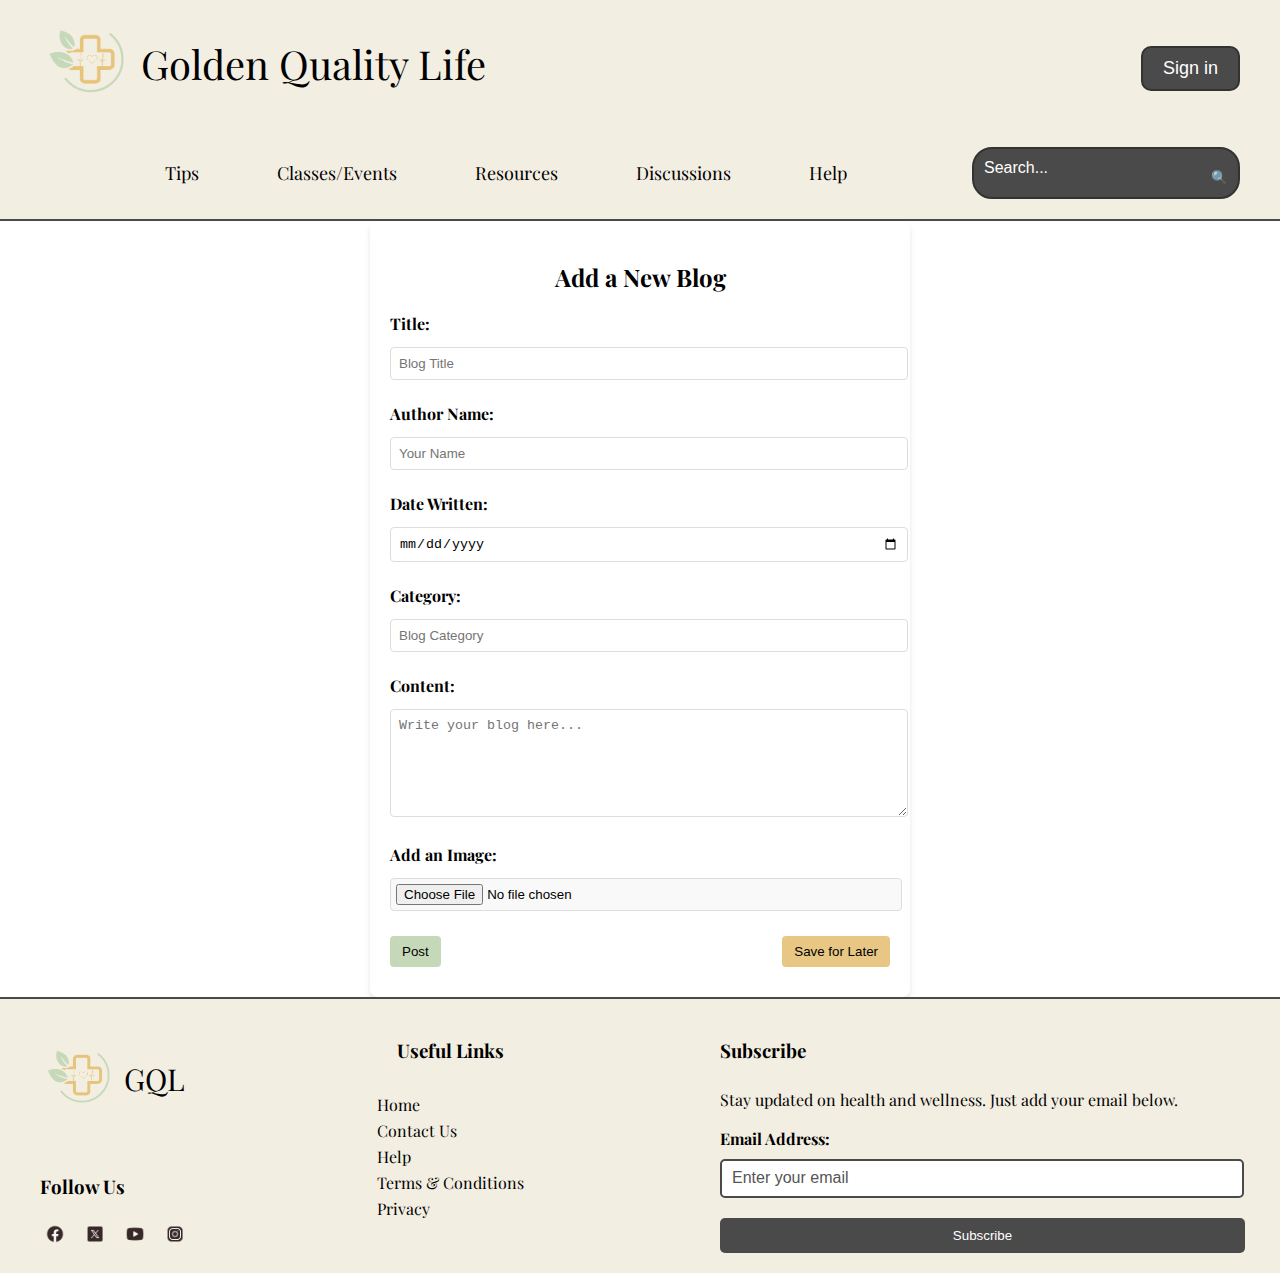
<file: blog.html>
<!DOCTYPE html>
<html lang="en">
    <head>
        <meta charset="UTF-8">
        <meta name="viewport" content="width=device-width, initial-scale=1.0">
        <meta name="description" content="Golden Quality Life - Enhancing your lifestyle with quality solutions.">
        <meta name="keywords" content="healthy living, wellness, quality life, self-improvement">
        <meta name="author" content="Golden Quality Life">
        <title>Golden Quality Life</title>
        <link rel="stylesheet" href="css/blog.css">
        <link href="https://fonts.googleapis.com/css2?family=Playfair+Display:wght@400;700&display=swap" rel="stylesheet">
    </head>    
<body>
    <header>
        <div class="header-container">
            <div class="logo">
                <a href="index.html">
                    <img src ="images/GQL_logo.png" alt="GQL logo">
                </a>
                <h1>Golden Quality Life</h1>
            </div>
            <button class="sign-in-button" onclick="location.href='signin.html'">Sign in</button>
        </div>
        <nav class="navbar">
            <div class="nav-left">
        <!-- Hamburger Menu -->
        <div class="hamburger-menu">
            <span></span>
            <span></span>
            <span></span>
        </div>
                <div class="nav-links">
                    <a href="tips.html">Tips</a>
                    <a href="classes.html">Classes/Events</a>
                    <a href="resources.html">Resources</a>
                    <a href="discussions.html">Discussions</a>
                    <a href="help.html">Help</a>
                </div>
            </div>
            <div class="nav-right">
                <div class="search-bar">
                    <input type="text" placeholder="Search..." id="searchInput">
                    <button id="searchButton">&#128269;</button>
                </div>
            </div>
        </nav>    
    </header>
    <main>
        <!--Add Blog-->
        <div class="add-blog-container">
            <h2>Add a New Blog</h2>
            <form id="blogForm">
                <label for="title">Title:</label>
                <input type="text" id="title" name="title" placeholder="Blog Title" required>
        
                <label for="author">Author Name:</label>
                <input type="text" id="author" name="author" placeholder="Your Name" required>
        
                <label for="date">Date Written:</label>
                <input type="date" id="date" name="date" required>
        
                <label for="category">Category:</label>
                <input type="text" id="category" name="category" placeholder="Blog Category" required>
        
                <label for="content">Content:</label>
                <textarea id="content" name="content" rows="6" placeholder="Write your blog here..." required></textarea>
        
                <!-- New File Input for Image Upload -->
                <label for="image">Add an Image:</label>
                <input type="file" id="image" name="image" accept="image/*">
        
                <div class="button-group">
                    <button type="submit" id="postBtn">Post</button>
                    <button type="button" id="saveBtn">Save for Later</button>
                </div>
            </form>
            <div id="imagePreview"></div> <!-- Preview area for the uploaded image -->
        </div>
        
        
    </main>
    <footer>
        <div class="footer-content">
            <div class="footer-logo">
                <a href="index.html"> <img src="images/GQL_logo.png" alt="GQL Logo"> </a>
                <h4>GQL</h4>
            </div>
            <div class="social-media">
                <h3>Follow Us</h3>
                <div class="icons">
                    <a href="https://facebook.com" target="_blank" aria-label="Facebook">
                        <img src="images/facebook-icon.png" alt="Facebook">
                    </a>
                    <a href="https://twitter.com" target="_blank" aria-label="Twitter">
                        <img src="images/x-icon.png" alt="Twitter">
                    </a>
                    <a href="https://youtube.com" target="_blank" aria-label="YouTube">
                        <img src="images/youtube-icon.png" alt="YouTube">
                    </a>
                    <a href="https://instagram.com" target="_blank" aria-label="Instagram">
                        <img src="images/instagram-icon.png" alt="Instagram">
                    </a>
                </div>
            </div>
            <div class="useful-links">
                <h3>Useful Links</h3>
                <ul>
                    <li><a href="index.html">Home</a></li>
                    <li><a href="contact.html">Contact Us</a></li>
                    <li><a href="help.html">Help</a></li>
                    <li><a href="terms.html">Terms & Conditions</a></li>
                    <li><a href="privacy.html">Privacy</a></li>
                </ul>
            </div>
            
            <div class="subscribe">
                <h3>Subscribe</h3>
                <p>Stay updated on health and wellness. Just add your email below.</p>
                <form action="subscribe.html" method="post">
                    <label for="email">Email Address:</label>
                    <input type="email" id="email" name="email" placeholder="Enter your email" required>
                    <button type="submit">Subscribe</button>
                </form>
            </div>
        </div>
    </footer>
    <script src="scripts/blog.js"></script>
</body>
</html>
</file>
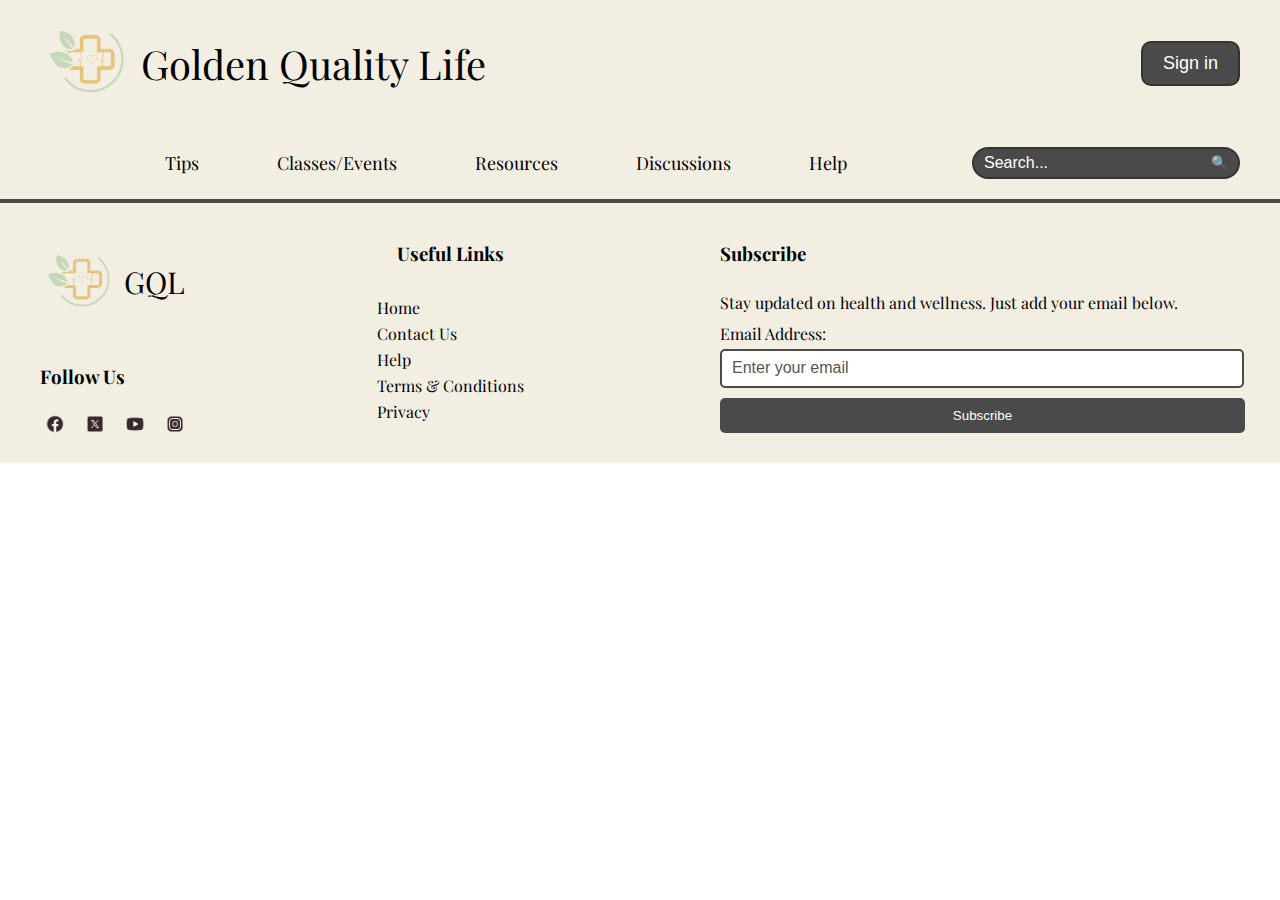
<file: classes.html>
<!DOCTYPE html>
<html lang="en">
    <head>
        <meta charset="UTF-8">
        <meta name="viewport" content="width=device-width, initial-scale=1.0">
        <meta name="description" content="Golden Quality Life - Enhancing your lifestyle with quality solutions.">
        <meta name="keywords" content="healthy living, wellness, quality life, self-improvement">
        <meta name="author" content="Golden Quality Life">
        <title>Golden Quality Life</title>
        <link rel="stylesheet" href="css/styles.css">
        <link href="https://fonts.googleapis.com/css2?family=Playfair+Display:wght@400;700&display=swap" rel="stylesheet">
    </head>    
<body>
    <header>
        <div class="header-container">
            <div class="logo">
                <a href="index.html">
                    <img src ="images/GQL_logo.png" alt="GQL logo">
                </a>
                <h1>Golden Quality Life</h1>
            </div>
            <button class="sign-in-button" onclick="location.href='signin.html'">Sign in</button>
        </div>
        <nav class="navbar">
            <div class="nav-left">
        <!-- Hamburger Menu -->
        <div class="hamburger-menu">
            <span></span>
            <span></span>
            <span></span>
        </div>
                <div class="nav-links">
                    <a href="tips.html">Tips</a>
                    <a href="classes.html">Classes/Events</a>
                    <a href="resources.html">Resources</a>
                    <a href="discussions.html">Discussions</a>
                    <a href="help.html">Help</a>
                </div>
            </div>
            <div class="nav-right">
                <div class="search-bar">
                    <input type="text" placeholder="Search..." id="searchInput">
                    <button id="searchButton">&#128269;</button>
                </div>
            </div>
        </nav>    
    </header>
    <main>
        
    </main>
    <footer>
        <div class="footer-content">
            <div class="footer-logo">
                <a href="index.html"> <img src="images/GQL_logo.png" alt="GQL Logo"> </a>
                <h4>GQL</h4>
            </div>
            <div class="social-media">
                <h3>Follow Us</h3>
                <div class="icons">
                    <a href="https://facebook.com" target="_blank" aria-label="Facebook">
                        <img src="images/facebook-icon.png" alt="Facebook">
                    </a>
                    <a href="https://twitter.com" target="_blank" aria-label="Twitter">
                        <img src="images/x-icon.png" alt="Twitter">
                    </a>
                    <a href="https://youtube.com" target="_blank" aria-label="YouTube">
                        <img src="images/youtube-icon.png" alt="YouTube">
                    </a>
                    <a href="https://instagram.com" target="_blank" aria-label="Instagram">
                        <img src="images/instagram-icon.png" alt="Instagram">
                    </a>
                </div>
            </div>
            <div class="useful-links">
                <h3>Useful Links</h3>
                <ul>
                    <li><a href="index.html">Home</a></li>
                    <li><a href="contact.html">Contact Us</a></li>
                    <li><a href="help.html">Help</a></li>
                    <li><a href="terms.html">Terms & Conditions</a></li>
                    <li><a href="privacy.html">Privacy</a></li>
                </ul>
            </div>
            
            <div class="subscribe">
                <h3>Subscribe</h3>
                <p>Stay updated on health and wellness. Just add your email below.</p>
                <form action="subscribe.html" method="post">
                    <label for="email">Email Address:</label>
                    <input type="email" id="email" name="email" placeholder="Enter your email" required>
                    <button type="submit">Subscribe</button>
                </form>
            </div>
        </div>
    </footer>
    <script src="scripts/script.js"></script>
</body>
</html>
</file>
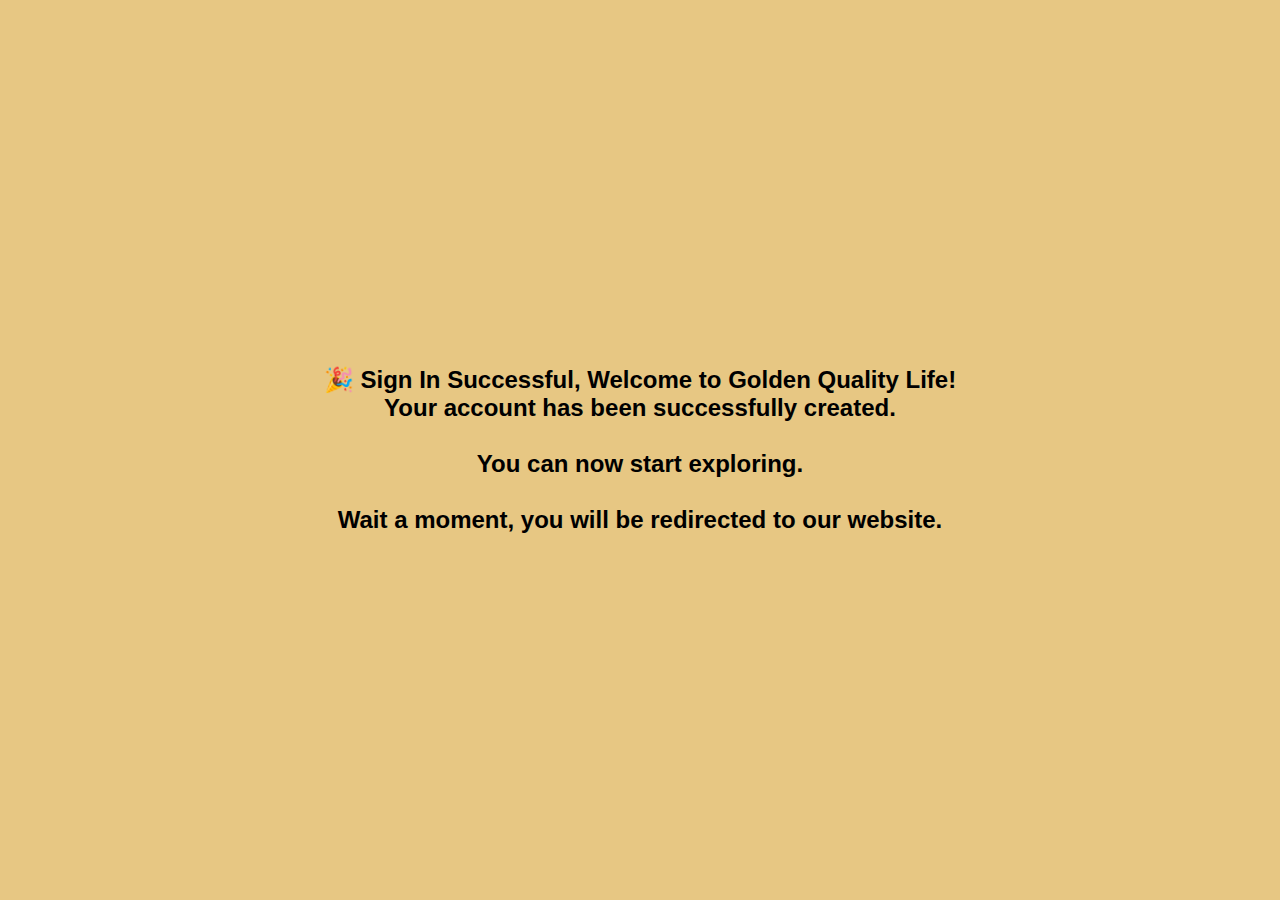
<file: confirmation.html>
<!DOCTYPE html>
<html lang="en">
<head>
    <meta charset="UTF-8">
    <meta name="viewport" content="width=device-width, initial-scale=1.0">
    <title>GQL | Confirmation</title>
    <link rel="stylesheet" href="css/confirmation.css">
</head>
<body>
    <div class="message">
        🎉 Sign In Successful, Welcome to Golden Quality Life! <br>
        Your account has been successfully created.<br><br>
        You can now start exploring. <br><br>
        Wait a moment, you will be redirected to our website.
    </div>

    <script src="scripts/confirmation.js"></script>
</body>
</html>
</file>
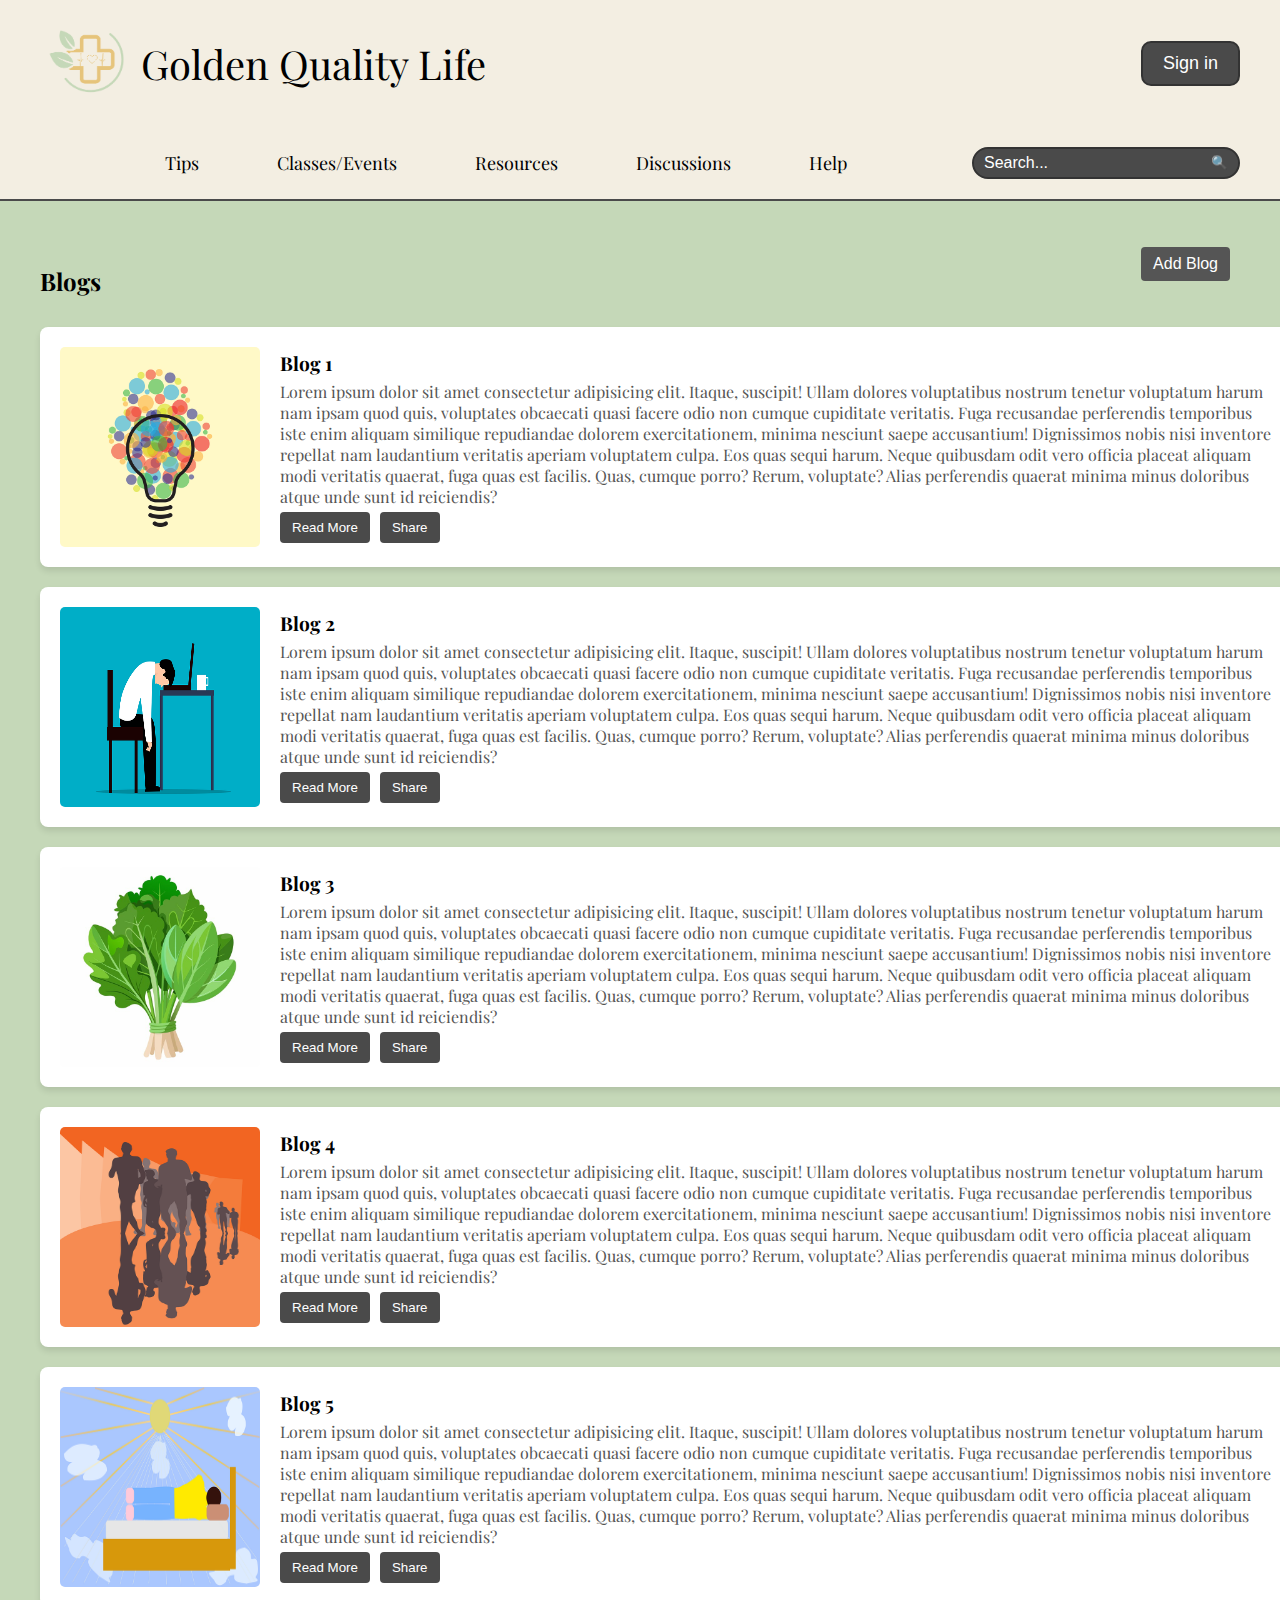
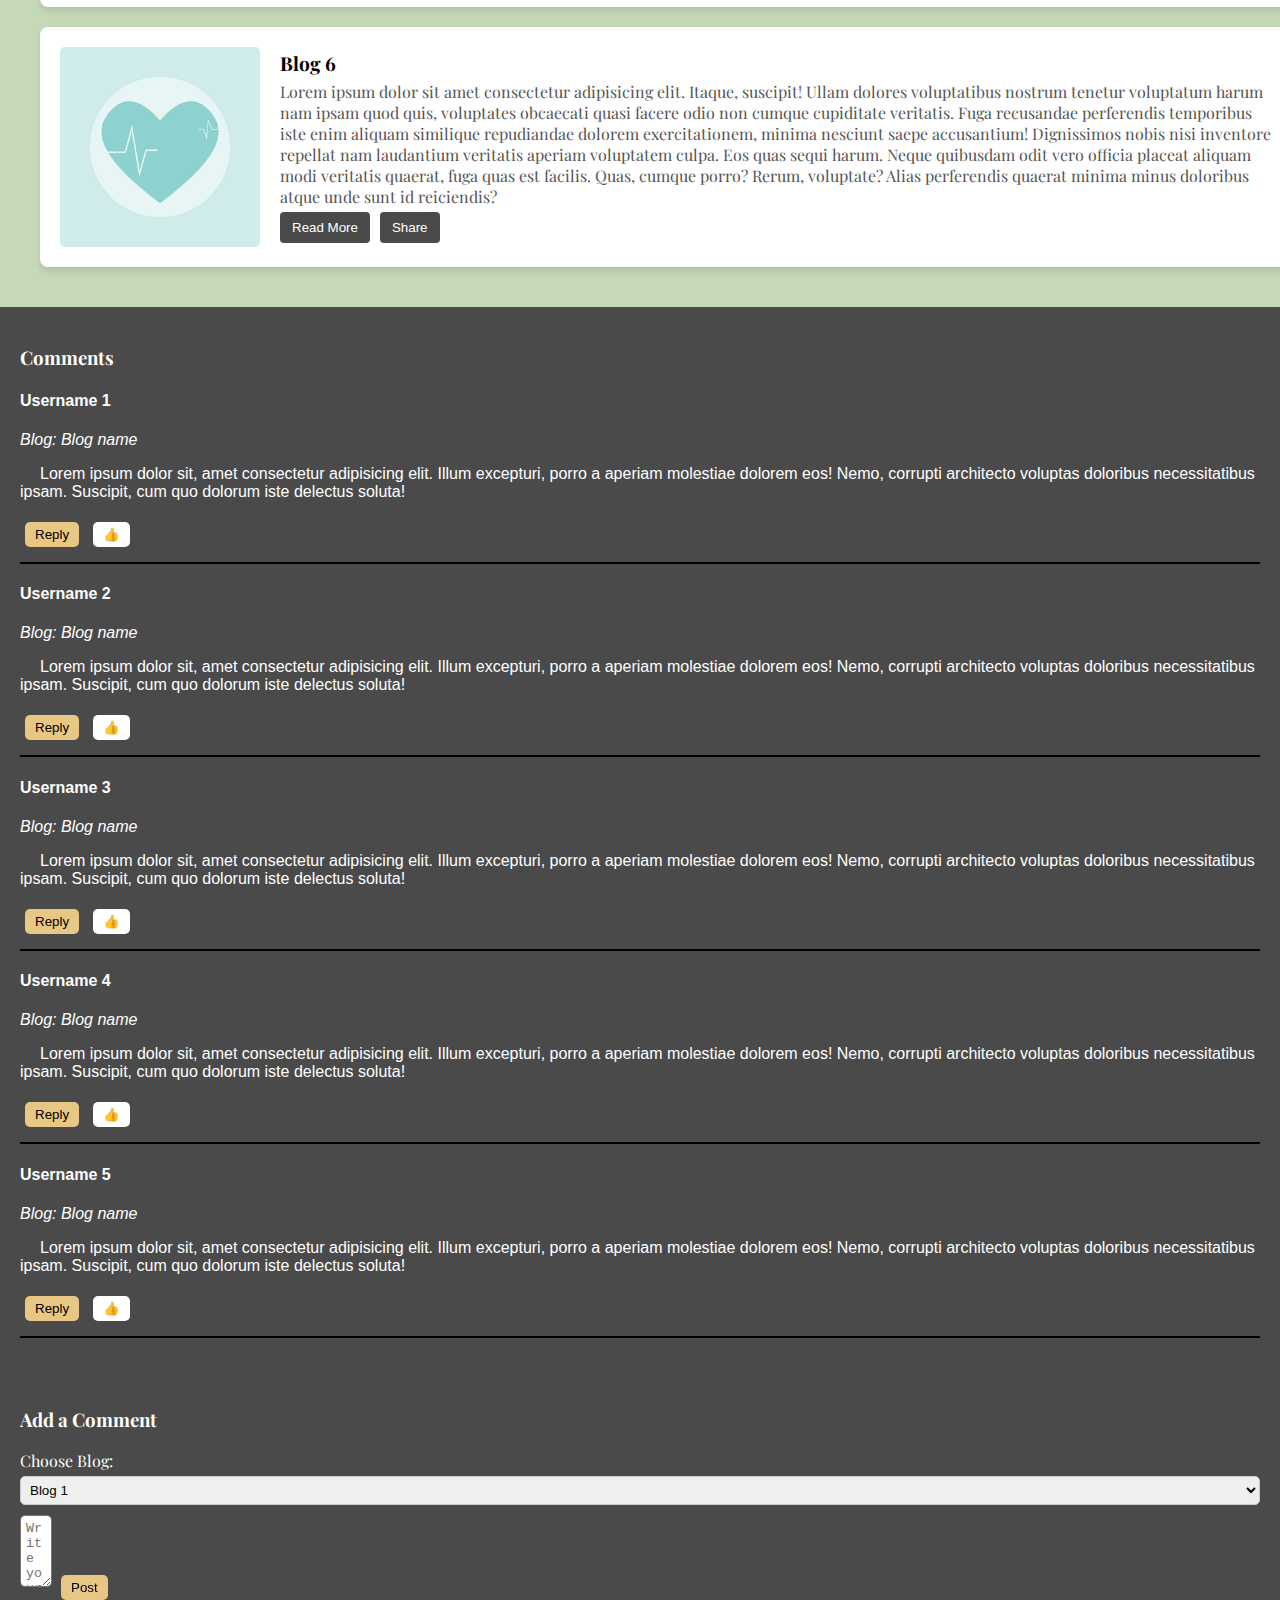
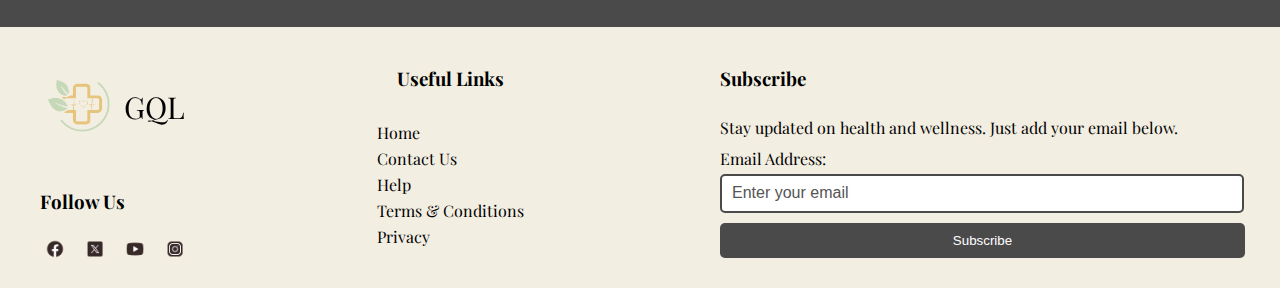
<file: discussions.html>
<!DOCTYPE html>
<html lang="en">
    <head>
        <meta charset="UTF-8">
        <meta name="viewport" content="width=device-width, initial-scale=1.0">
        <meta name="description" content="Golden Quality Life - Enhancing your lifestyle with quality solutions.">
        <meta name="keywords" content="healthy living, wellness, quality life, self-improvement">
        <meta name="author" content="Golden Quality Life">
        <title>Golden Quality Life</title>
        <link rel="stylesheet" href="css/styles.css">
        <link href="https://fonts.googleapis.com/css2?family=Playfair+Display:wght@400;700&display=swap" rel="stylesheet">
    </head>    
<body>
    <header>
        <div class="header-container">
            <div class="logo">
                <a href="index.html">
                    <img src ="images/GQL_logo.png" alt="GQL logo">
                </a>
                <h1>Golden Quality Life</h1>
            </div>
            <button class="sign-in-button" onclick="location.href='signin.html'">Sign in</button>
        </div>
        <nav class="navbar">
            <div class="nav-left">
        <!-- Hamburger Menu -->
        <div class="hamburger-menu">
            <span></span>
            <span></span>
            <span></span>
        </div>
                <div class="nav-links">
                    <a href="tips.html">Tips</a>
                    <a href="classes.html">Classes/Events</a>
                    <a href="resources.html">Resources</a>
                    <a href="discussions.html">Discussions</a>
                    <a href="help.html">Help</a>
                </div>
            </div>
            <div class="nav-right">
                <div class="search-bar">
                    <input type="text" placeholder="Search..." id="searchInput">
                    <button id="searchButton">&#128269;</button>
                </div>
            </div>
        </nav>    
    </header>
    <main>
        <!--Bloga-->
        <div class="blogs">
            <div class="blog-header">
                <h3>Blogs</h3>
                <button class="add-blog" onclick="location.href='blog.html'">Add Blog</button>
            </div>            
            <div class="blog-card">
                <img src="images/light-bulb.png" alt="light bulb">
                <div class="blog-content">
                    <div class="blog-title">Blog 1</div>
                    <div class="blog-description">Lorem ipsum dolor sit amet consectetur adipisicing elit. Itaque, suscipit! Ullam dolores voluptatibus nostrum tenetur voluptatum harum nam ipsam quod quis, voluptates obcaecati quasi facere odio non cumque cupiditate veritatis.
                    Fuga recusandae perferendis temporibus iste enim aliquam similique repudiandae dolorem exercitationem, minima nesciunt saepe accusantium! Dignissimos nobis nisi inventore repellat nam laudantium veritatis aperiam voluptatem culpa. Eos quas sequi harum.
                    Neque quibusdam odit vero officia placeat aliquam modi veritatis quaerat, fuga quas est facilis. Quas, cumque porro? Rerum, voluptate? Alias perferendis quaerat minima minus doloribus atque unde sunt id reiciendis?</div>
                    <div class="blog-buttons">
                        <a href="https://www.example.com" target="_blank"><button>Read More</button></a>
                        <button class="share-btn">Share</button>
                    </div>
                </div>
            </div>
            <div class="blog-card">
                <img src="images/job.png" alt="job">
                <div class="blog-content">
                    <div class="blog-title">Blog 2</div>
                    <div class="blog-description">Lorem ipsum dolor sit amet consectetur adipisicing elit. Itaque, suscipit! Ullam dolores voluptatibus nostrum tenetur voluptatum harum nam ipsam quod quis, voluptates obcaecati quasi facere odio non cumque cupiditate veritatis.
                    Fuga recusandae perferendis temporibus iste enim aliquam similique repudiandae dolorem exercitationem, minima nesciunt saepe accusantium! Dignissimos nobis nisi inventore repellat nam laudantium veritatis aperiam voluptatem culpa. Eos quas sequi harum.
                    Neque quibusdam odit vero officia placeat aliquam modi veritatis quaerat, fuga quas est facilis. Quas, cumque porro? Rerum, voluptate? Alias perferendis quaerat minima minus doloribus atque unde sunt id reiciendis?</div>
                    <div class="blog-buttons">
                        <a href="https://www.example.com" target="_blank"><button>Read More</button></a>
                        <button class="share-btn">Share</button>
                    </div>
                </div>
            </div>
            <div class="blog-card">
                <img src="images/greens.png" alt="leafy greens">
                <div class="blog-content">
                    <div class="blog-title">Blog 3</div>
                    <div class="blog-description">Lorem ipsum dolor sit amet consectetur adipisicing elit. Itaque, suscipit! Ullam dolores voluptatibus nostrum tenetur voluptatum harum nam ipsam quod quis, voluptates obcaecati quasi facere odio non cumque cupiditate veritatis.
                    Fuga recusandae perferendis temporibus iste enim aliquam similique repudiandae dolorem exercitationem, minima nesciunt saepe accusantium! Dignissimos nobis nisi inventore repellat nam laudantium veritatis aperiam voluptatem culpa. Eos quas sequi harum.
                    Neque quibusdam odit vero officia placeat aliquam modi veritatis quaerat, fuga quas est facilis. Quas, cumque porro? Rerum, voluptate? Alias perferendis quaerat minima minus doloribus atque unde sunt id reiciendis?</div>
                    <div class="blog-buttons">
                        <a href="https://www.example.com" target="_blank"><button>Read More</button></a>
                        <button class="share-btn">Share</button>
                    </div>
                </div>
            </div>
            <div class="blog-card">
                <img src="images/exercise.png" alt="people exercise">
                <div class="blog-content">
                    <div class="blog-title">Blog 4</div>
                    <div class="blog-description">Lorem ipsum dolor sit amet consectetur adipisicing elit. Itaque, suscipit! Ullam dolores voluptatibus nostrum tenetur voluptatum harum nam ipsam quod quis, voluptates obcaecati quasi facere odio non cumque cupiditate veritatis.
                    Fuga recusandae perferendis temporibus iste enim aliquam similique repudiandae dolorem exercitationem, minima nesciunt saepe accusantium! Dignissimos nobis nisi inventore repellat nam laudantium veritatis aperiam voluptatem culpa. Eos quas sequi harum.
                    Neque quibusdam odit vero officia placeat aliquam modi veritatis quaerat, fuga quas est facilis. Quas, cumque porro? Rerum, voluptate? Alias perferendis quaerat minima minus doloribus atque unde sunt id reiciendis?</div>
                    <div class="blog-buttons">
                        <a href="https://www.example.com" target="_blank"><button>Read More</button></a>
                        <button class="share-btn">Share</button>
                    </div>
                </div>
            </div>
            <div class="blog-card">
                <img src="images/dream.png" alt="dreaming">
                <div class="blog-content">
                    <div class="blog-title">Blog 5</div>
                    <div class="blog-description">Lorem ipsum dolor sit amet consectetur adipisicing elit. Itaque, suscipit! Ullam dolores voluptatibus nostrum tenetur voluptatum harum nam ipsam quod quis, voluptates obcaecati quasi facere odio non cumque cupiditate veritatis.
                    Fuga recusandae perferendis temporibus iste enim aliquam similique repudiandae dolorem exercitationem, minima nesciunt saepe accusantium! Dignissimos nobis nisi inventore repellat nam laudantium veritatis aperiam voluptatem culpa. Eos quas sequi harum.
                    Neque quibusdam odit vero officia placeat aliquam modi veritatis quaerat, fuga quas est facilis. Quas, cumque porro? Rerum, voluptate? Alias perferendis quaerat minima minus doloribus atque unde sunt id reiciendis?</div>
                    <div class="blog-buttons">
                        <a href="https://www.example.com" target="_blank"><button>Read More</button></a>
                        <button class="share-btn">Share</button>
                    </div>
                </div>
            </div>
            <div class="blog-card">
                <img src="images/heart.png" alt="heart">
                <div class="blog-content">
                    <div class="blog-title">Blog 6</div>
                    <div class="blog-description">Lorem ipsum dolor sit amet consectetur adipisicing elit. Itaque, suscipit! Ullam dolores voluptatibus nostrum tenetur voluptatum harum nam ipsam quod quis, voluptates obcaecati quasi facere odio non cumque cupiditate veritatis.
                    Fuga recusandae perferendis temporibus iste enim aliquam similique repudiandae dolorem exercitationem, minima nesciunt saepe accusantium! Dignissimos nobis nisi inventore repellat nam laudantium veritatis aperiam voluptatem culpa. Eos quas sequi harum.
                    Neque quibusdam odit vero officia placeat aliquam modi veritatis quaerat, fuga quas est facilis. Quas, cumque porro? Rerum, voluptate? Alias perferendis quaerat minima minus doloribus atque unde sunt id reiciendis?</div>
                    <div class="blog-buttons">
                        <a href="https://www.example.com" target="_blank"><button>Read More</button></a>
                        <button class="share-btn">Share</button>
                    </div>
                </div>
            </div>
        </div>
        <!--Comments-->
        <div class="comments">
            <h3>Comments</h3>
            <div class="user-comment">
                <h4>Username 1</h4>
                <p class="comment-blog-title">Blog: Blog name</p>
                <p class="comment-p">Lorem ipsum dolor sit, amet consectetur adipisicing elit. Illum excepturi, porro a aperiam molestiae dolorem eos! Nemo, corrupti architecto voluptas doloribus necessitatibus ipsam. Suscipit, cum quo dolorum iste delectus soluta!</p>
                <div class="comment-reaction">
                    <button class="reply">Reply</button>
                    <button class="thumbs-up">👍</button>
                </div>
            </div>
            <hr>
            <div class="user-comment">
                <h4>Username 2</h4>
                <p class="comment-blog-title">Blog: Blog name</p>
                <p class="comment-p">Lorem ipsum dolor sit, amet consectetur adipisicing elit. Illum excepturi, porro a aperiam molestiae dolorem eos! Nemo, corrupti architecto voluptas doloribus necessitatibus ipsam. Suscipit, cum quo dolorum iste delectus soluta!</p>
                <div class="comment-reaction">
                    <button class="reply">Reply</button>
                    <button class="thumbs-up">👍</button>
                </div>
            </div>
            <hr>
            <div class="user-comment">
                <h4>Username 3</h4>
                <p class="comment-blog-title">Blog: Blog name</p>
                <p class="comment-p">Lorem ipsum dolor sit, amet consectetur adipisicing elit. Illum excepturi, porro a aperiam molestiae dolorem eos! Nemo, corrupti architecto voluptas doloribus necessitatibus ipsam. Suscipit, cum quo dolorum iste delectus soluta!</p>
                <div class="comment-reaction">
                    <button class="reply">Reply</button>
                    <button class="thumbs-up">👍</button>
                </div>
            </div>
            <hr>
            <div class="user-comment">
                <h4>Username 4</h4>
                <p class="comment-blog-title">Blog: Blog name</p>
                <p class="comment-p">Lorem ipsum dolor sit, amet consectetur adipisicing elit. Illum excepturi, porro a aperiam molestiae dolorem eos! Nemo, corrupti architecto voluptas doloribus necessitatibus ipsam. Suscipit, cum quo dolorum iste delectus soluta!</p>
                <div class="comment-reaction">
                    <button class="reply">Reply</button>
                    <button class="thumbs-up">👍</button>
                </div>
            </div>
            <hr>
            <div class="user-comment">
                <h4>Username 5</h4>
                <p class="comment-blog-title">Blog: Blog name</p>
                <p class="comment-p">Lorem ipsum dolor sit, amet consectetur adipisicing elit. Illum excepturi, porro a aperiam molestiae dolorem eos! Nemo, corrupti architecto voluptas doloribus necessitatibus ipsam. Suscipit, cum quo dolorum iste delectus soluta!</p>
                <div class="comment-reaction">
                    <button class="reply">Reply</button>
                    <button class="thumbs-up">👍</button>
                </div>
            </div>
            <hr>
            <div id="comment-list">
                <!-- Existing comments will appear here -->
            </div>
        </div>
        <div class="add-comment">
            <h3>Add a Comment</h3>
            <label for="blog-select">Choose Blog:</label>
            <select id="blog-select">
                <option value="Blog 1">Blog 1</option>
                <option value="Blog 2">Blog 2</option>
                <option value="Blog 3">Blog 3</option>
                <option value="Blog 4">Blog 4</option>
                <option value="Blog 5">Blog 5</option>
            </select>
            <textarea id="comment-input" placeholder="Write your comment..."></textarea>
            <button id="post-comment">Post</button>
        </div>
        
    </main>
    <footer>
        <div class="footer-content">
            <div class="footer-logo">
                <a href="index.html"> <img src="images/GQL_logo.png" alt="GQL Logo"> </a>
                <h4>GQL</h4>
            </div>
            <div class="social-media">
                <h3>Follow Us</h3>
                <div class="icons">
                    <a href="https://facebook.com" target="_blank" aria-label="Facebook">
                        <img src="images/facebook-icon.png" alt="Facebook">
                    </a>
                    <a href="https://twitter.com" target="_blank" aria-label="Twitter">
                        <img src="images/x-icon.png" alt="Twitter">
                    </a>
                    <a href="https://youtube.com" target="_blank" aria-label="YouTube">
                        <img src="images/youtube-icon.png" alt="YouTube">
                    </a>
                    <a href="https://instagram.com" target="_blank" aria-label="Instagram">
                        <img src="images/instagram-icon.png" alt="Instagram">
                    </a>
                </div>
            </div>
            <div class="useful-links">
                <h3>Useful Links</h3>
                <ul>
                    <li><a href="index.html">Home</a></li>
                    <li><a href="contact.html">Contact Us</a></li>
                    <li><a href="help.html">Help</a></li>
                    <li><a href="terms.html">Terms & Conditions</a></li>
                    <li><a href="privacy.html">Privacy</a></li>
                </ul>
            </div>
            
            <div class="subscribe">
                <h3>Subscribe</h3>
                <p>Stay updated on health and wellness. Just add your email below.</p>
                <form action="subscribe.html" method="post">
                    <label for="email">Email Address:</label>
                    <input type="email" id="email" name="email" placeholder="Enter your email" required>
                    <button type="submit">Subscribe</button>
                </form>
            </div>
        </div>
    </footer>
    <script src="scripts/script.js"></script>
</body>
</html>
</file>
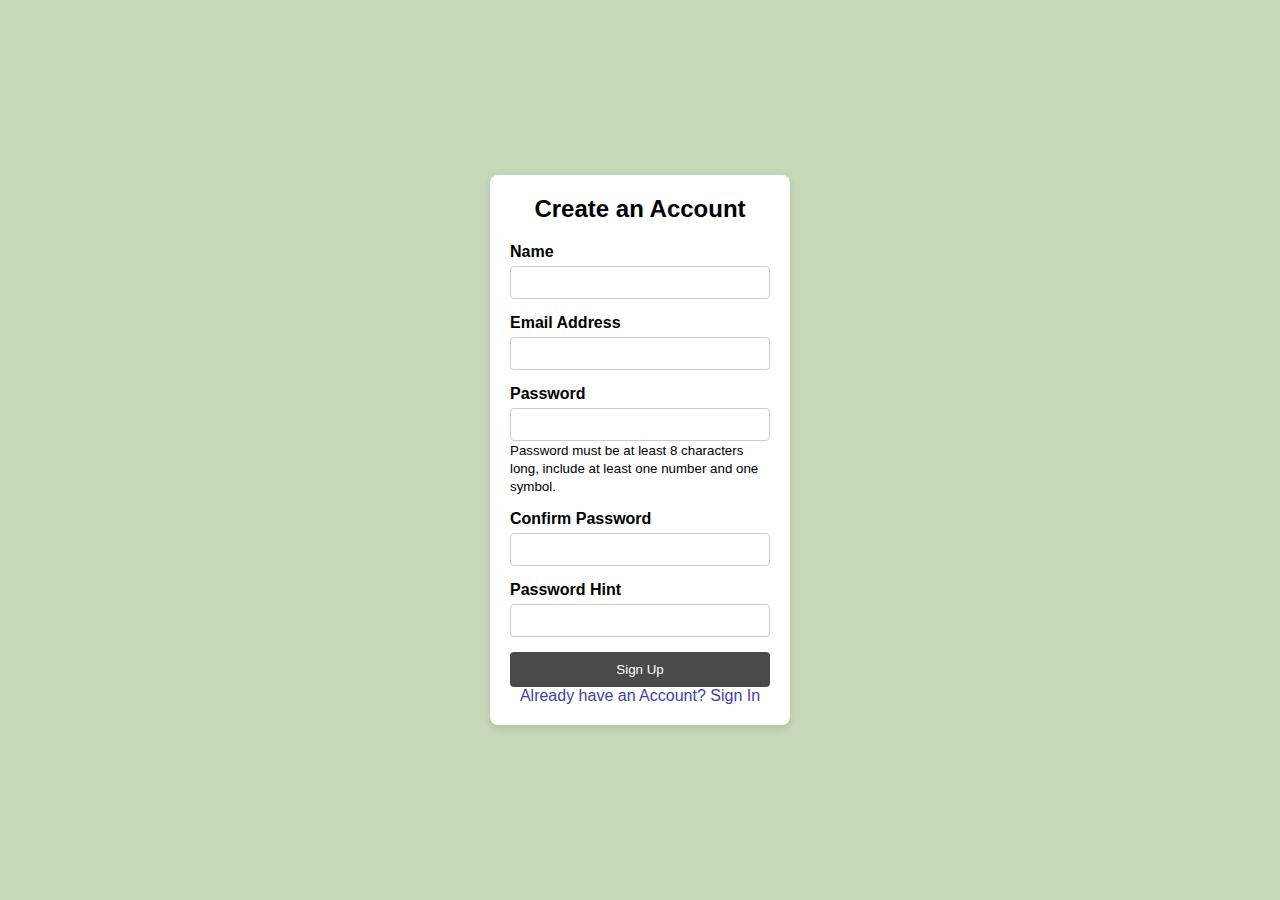
<file: signup.html>
<!DOCTYPE html>
<html lang="en">
<head>
    <meta charset="UTF-8">
    <meta name="viewport" content="width=device-width, initial-scale=1.0">
    <title>GQL | Create an Account</title>
    <link rel="icon" type="image/png" href="images/GQL_logo.png">
    <link rel="stylesheet" href="css/signin.css">
</head>
<body>
    <div class="container">
        <h2 class="header">Create an Account</h2>
        <form action="confirmation.html" method="POST">
            <div class="input-group">
                <label for="name">Name</label>
                <input type="text" id="name" name="name" required>
            </div>
            <div class="input-group">
                <label for="email">Email Address</label>
                <input type="email" id="email" name="email" required>
            </div>
            <div class="input-group">
                <label for="password">Password</label>
                <input type="password" id="password" name="password" required pattern="(?=.*[0-9])(?=.*[!@#$%^&*])[A-Za-z0-9!@#$%^&*]{8,}">
                <small>Password must be at least 8 characters long, include at least one number and one symbol.</small>
            </div>
            <div class="input-group">
                <label for="confirm-password">Confirm Password</label>
                <input type="password" id="confirm-password" name="confirm-password" required>
            </div>
            <div class="input-group">
                <label for="password-hint">Password Hint</label>
                <input type="text" id="password-hint" name="password-hint">
            </div>
            <button type="button" class="signin-button" onclick="validateForm()">Sign Up</button>
        </form>
        <p><a href="signin.html">Already have an Account? Sign In</a></p>
    </div>
    <script src="scripts/signup.js"></script>
</body>
</html>
</file>
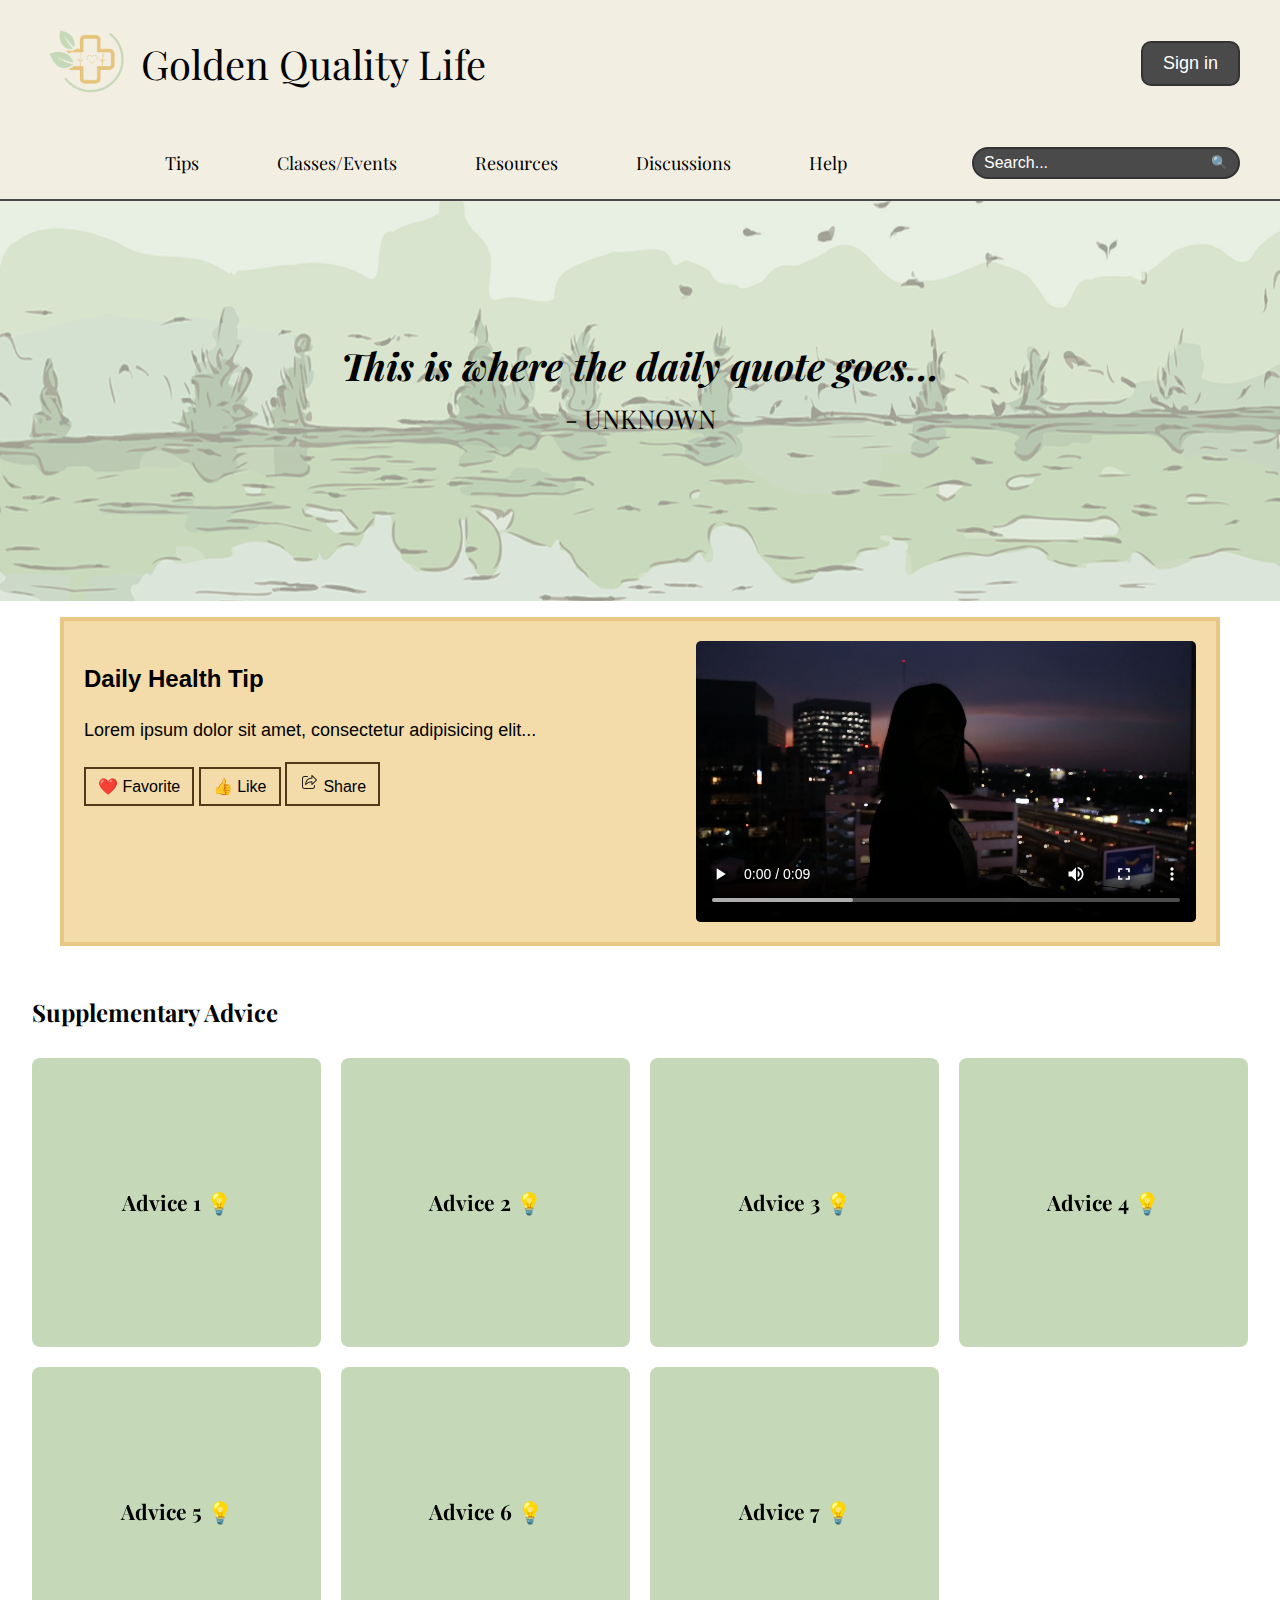
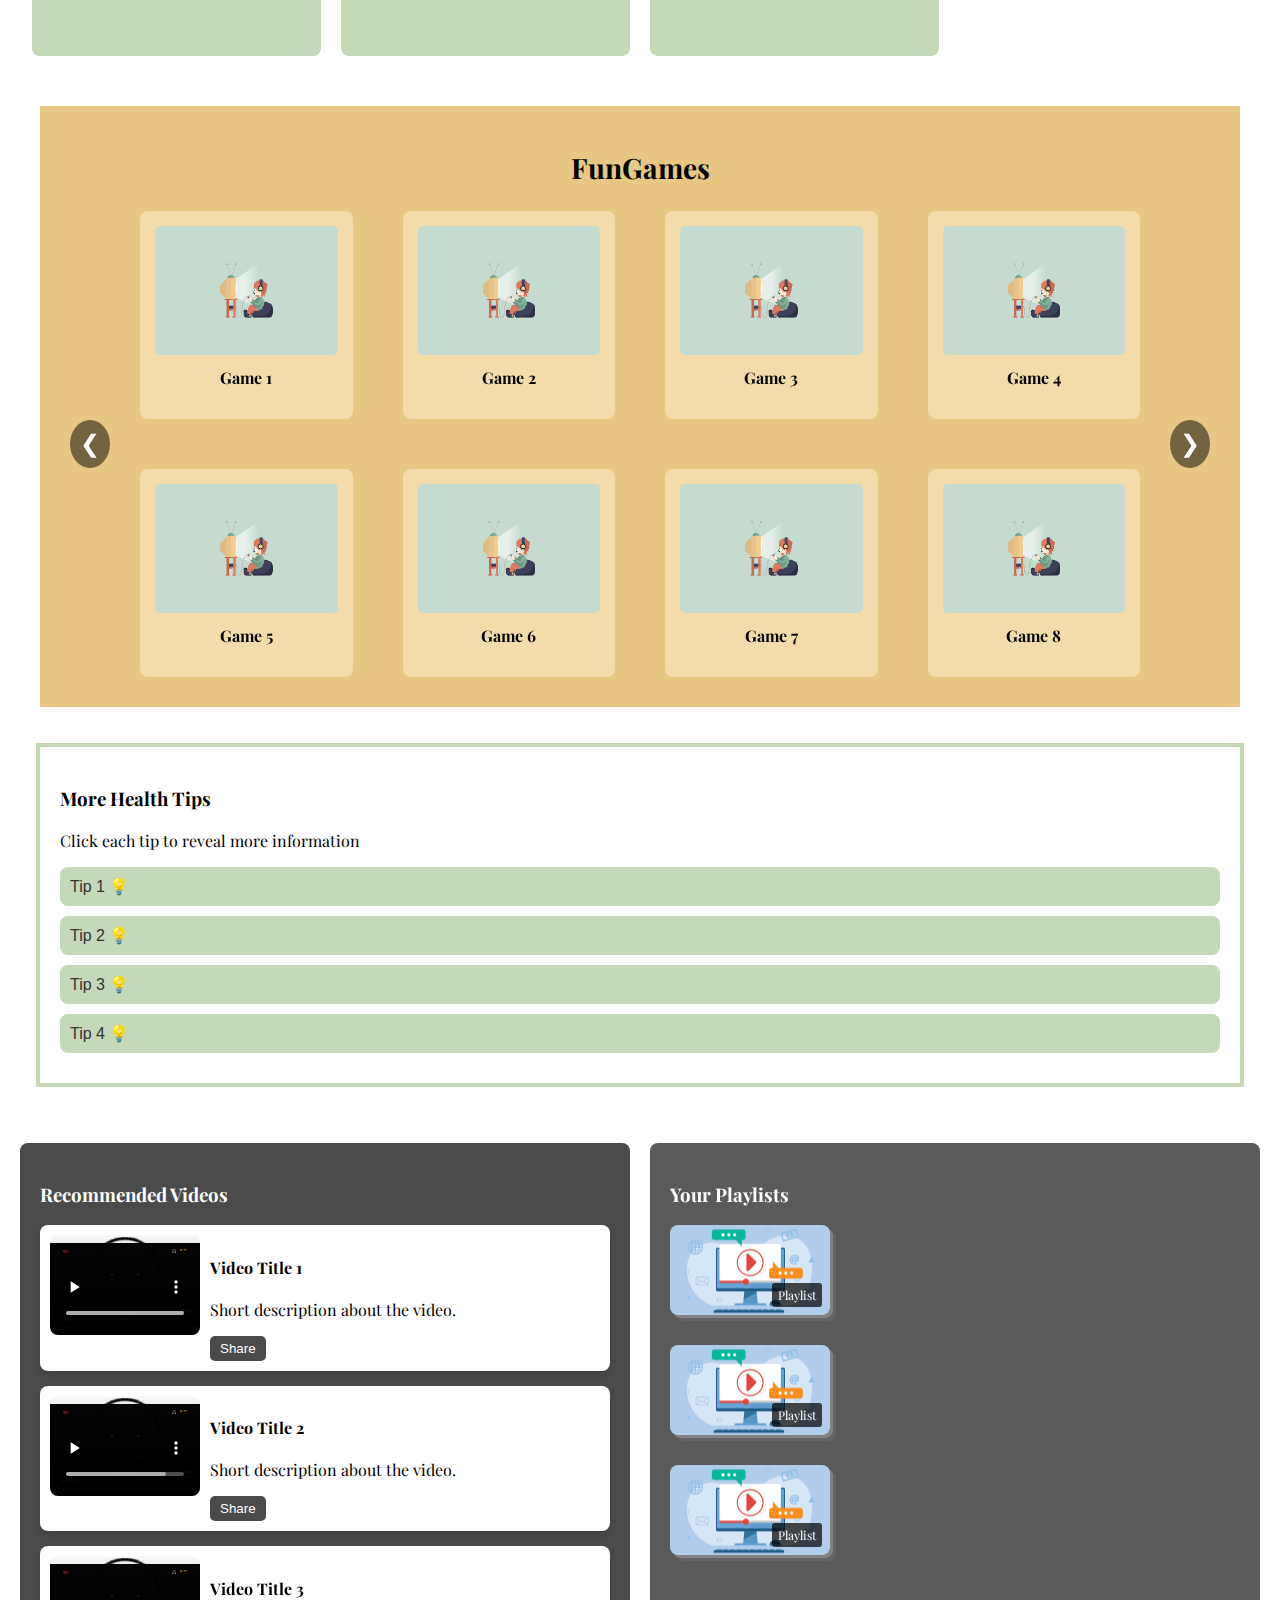
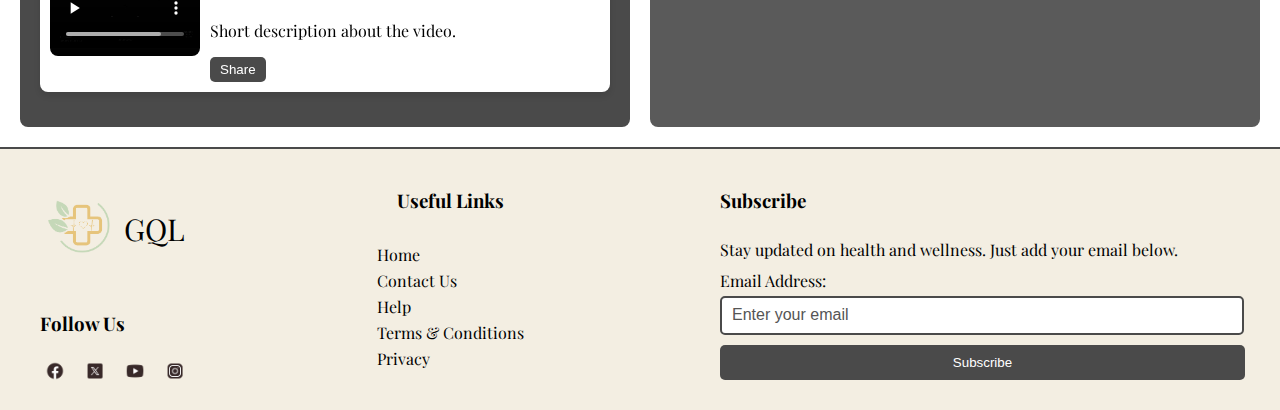
<file: tips.html>
<!DOCTYPE html>
<html lang="en">
    <head>
        <meta charset="UTF-8">
        <meta name="viewport" content="width=device-width, initial-scale=1.0">
        <meta name="description" content="Golden Quality Life - Enhancing your lifestyle with quality solutions.">
        <meta name="keywords" content="healthy living, wellness, quality life, self-improvement">
        <meta name="author" content="Golden Quality Life">
        <title>Golden Quality Life</title>
        <link rel="stylesheet" href="css/styles.css">
        <link href="https://fonts.googleapis.com/css2?family=Playfair+Display:wght@400;700&display=swap" rel="stylesheet">
    </head>    
<body>
    <header>
        <div class="header-container">
            <div class="logo">
                <a href="index.html">
                    <img src ="images/GQL_logo.png" alt="GQL logo">
                </a>
                <h1>Golden Quality Life</h1>
            </div>
            <button class="sign-in-button" onclick="location.href='signin.html'">Sign in</button>
        </div>
        <!--Navigation menu-->
        <nav class="navbar">
            <div class="nav-left">
        <!-- Hamburger Menu -->
        <div class="hamburger-menu">
            <span></span>
            <span></span>
            <span></span>
        </div>
                <div class="nav-links">
                    <a href="tips.html">Tips</a>
                    <a href="classes.html">Classes/Events</a>
                    <a href="resources.html">Resources</a>
                    <a href="discussions.html">Discussions</a>
                    <a href="help.html">Help</a>
                </div>
            </div>
            <div class="nav-right">
                <div class="search-bar">
                    <input type="text" placeholder="Search..." id="searchInput">
                    <button id="searchButton">&#128269;</button>
                </div>
            </div>
        </nav>    
    </header>
        <!--Hero Secrtion-->
        <section class="hero">
            <div class="hero-content">
                <h1>This is where the daily quote goes...</h1>
                <p>- UNKNOWN</p>
            </div>
        </section>
    <!--Main-->
    <main>
        <!--Daily Tips-->
        <div class="tips-card">
            <div class="tips-text">
                <h3>Daily Health Tip</h3>
                <p>Lorem ipsum dolor sit amet, consectetur adipisicing elit...</p>
                <div class="interaction-buttons">
                    <button class="icon-button">❤️ Favorite</button>
                    <button class="icon-button">👍 Like</button>
                    <button class="icon-button">
                        <img src="/images/share.png" alt="Share" class="button-icon"> Share
                    </button>
                </div>
            </div>
            <div class="tips-video">
                <video controls>
                    <source src="videos/water.mp4" type="video/mp4">
                    Your browser does not support the video tag.
                </video>
            </div>
        </div>
        <!--Supplementgary Advice-->
        <div class="supp-advice">
            <h3 class="advice-title">Supplementary Advice</h3>
            <div class="advice-card">
                <div class="card-inner">
                    <div class="card-front">
                        <h3>Advice 1 💡</h3>
                    </div>
                    <div class="card-back">
                        <h3>More Details about Advice 1</h3>
                    </div>
                </div>
            </div>
            <div class="advice-card">
                <div class="card-inner">
                    <div class="card-front">
                        <h3>Advice 2 💡</h3>
                    </div>
                    <div class="card-back">
                        <h3>More Details about Advice 2</h3>
                    </div>
                </div>
            </div>
            <div class="advice-card">
                <div class="card-inner">
                    <div class="card-front">
                        <h3>Advice 3 💡</h3>
                    </div>
                    <div class="card-back">
                        <h3>More Details about Advice 3</h3>
                    </div>
                </div>
            </div>
            <div class="advice-card">
                <div class="card-inner">
                    <div class="card-front">
                        <h3>Advice 4 💡</h3>
                    </div>
                    <div class="card-back">
                        <h3>More Details about Advice 4</h3>
                    </div>
                </div>
            </div>
            <div class="advice-card">
                <div class="card-inner">
                    <div class="card-front">
                        <h3>Advice 5 💡</h3>
                    </div>
                    <div class="card-back">
                        <h3>More Details about Advice 5</h3>
                    </div>
                </div>
            </div>
            <div class="advice-card">
                <div class="card-inner">
                    <div class="card-front">
                        <h3>Advice 6 💡</h3>
                    </div>
                    <div class="card-back">
                        <h3>More Details about Advice 6</h3>
                    </div>
                </div>
            </div>
            <div class="advice-card">
                <div class="card-inner">
                    <div class="card-front">
                        <h3>Advice 7 💡</h3>
                    </div>
                    <div class="card-back">
                        <h3>More Details about Advice 7</h3>
                    </div>
                </div>
            </div>
        </div>  
        <!--Games-->             
        <div class="games-section">
            <h2 class="games-title"> FunGames</h2>
            <div class="games-container">
                <button class="arrow left-arrow" onclick="moveSlide(-1)">&#10094;</button>
                
                <div class="games-wrapper">
                    <div class="games-slider">
                        <!-- First 8 Games -->
                        <div class="games-set">
                            <div class="game-card"><img src="images/game.png" alt="game"><p>Game 1</p></div>
                            <div class="game-card"><img src="images/game.png" alt="game"><p>Game 2</p></div>
                            <div class="game-card"><img src="images/game.png" alt="game"><p>Game 3</p></div>
                            <div class="game-card"><img src="images/game.png" alt="game"><p>Game 4</p></div>
                            <div class="game-card"><img src="images/game.png" alt="game"><p>Game 5</p></div>
                            <div class="game-card"><img src="images/game.png" alt="game"><p>Game 6</p></div>
                            <div class="game-card"><img src="images/game.png" alt="game"><p>Game 7</p></div>
                            <div class="game-card"><img src="images/game.png" alt="game"><p>Game 8</p></div>
                        </div>
                        <!-- Second 8 Games -->
                        <div class="games-set">
                            <div class="game-card"><img src="images/game.png" alt="game"><p>Game 9</p></div>
                            <div class="game-card"><img src="images/game.png" alt="game"><p>Game 10</p></div>
                            <div class="game-card"><img src="images/game.png" alt="game"><p>Game 11</p></div>
                            <div class="game-card"><img src="images/game.png" alt="game"><p>Game 12</p></div>
                            <div class="game-card"><img src="images/game.png" alt="game"><p>Game 13</p></div>
                            <div class="game-card"><img src="images/game.png" alt="game"><p>Game 14</p></div>
                            <div class="game-card"><img src="images/game.png" alt="game"><p>Game 15</p></div>
                            <div class="game-card"><img src="images/game.png" alt="game"><p>Game 16</p></div>
                        </div>
                    </div>
                </div>
        
                <button class="arrow right-arrow" onclick="moveSlide(1)">&#10095;</button>
            </div>
        </div>
        <!--More Tips-->
        <div class="more-tips">
            <h3>More Health Tips</h3>
            <p>Click each tip to reveal more information</p>
            <div class="dropdown">
                <button class="dropdown-btn">
                    Tip 1 💡
                </button>
                <div class="dropdown-content">
                    <p>More details about Tip 1...</p>
                </div>
            </div>
            <div class="dropdown">
                <button class="dropdown-btn">
                    Tip 2 💡
                </button>
                <div class="dropdown-content">
                    <p>More details about Tip 2...</p>
                </div>
            </div>
            <div class="dropdown">
                <button class="dropdown-btn">
                    Tip 3 💡
                </button>
                <div class="dropdown-content">
                    <p>More details about Tip 3...</p>
                </div>
            </div>
            <div class="dropdown">
                <button class="dropdown-btn">
                    Tip 4 💡
                </button>
                <div class="dropdown-content">
                    <p>More details about Tip 4...</p>
                </div>
            </div>
        </div>
        <div class="playlist-section">
            <!-- Recommended Videos -->
            <div class="recommended-videos">
                <h3>Recommended Videos</h3>
                
                <div class="video-box">
                    <video src="videos/video.mp4" controls></video>
                    <div class="video-info">
                        <h4>Video Title 1</h4>
                        <p>Short description about the video.</p>
                        <button class="share-btn">Share</button>
                    </div>
                </div>
        
                <div class="video-box">
                    <video src="videos/video.mp4" controls></video>
                    <div class="video-info">
                        <h4>Video Title 2</h4>
                        <p>Short description about the video.</p>
                        <button class="share-btn">Share</button>
                    </div>
                </div>
                <div class="video-box">
                    <video src="videos/video.mp4" controls></video>
                    <div class="video-info">
                        <h4>Video Title 3</h4>
                        <p>Short description about the video.</p>
                        <button class="share-btn">Share</button>
                    </div>
                </div>
            </div>
        
            <!-- User Playlist (Collection Stack) -->
            <div class="user-playlist">
                <h3>Your Playlists</h3>
        
                <div class="playlist-collection">
                    <a class="playlist-stack">
                        <div class="playlist-thumbnail">
                            <div class="stack-3"></div>
                            <div class="stack-2"></div>
                            <div class="stack-1">
                                <img src="images/thumbnail.png" alt="Playlist Thumbnail">
                            </div>
                            <span class="playlist-badge">Playlist</span>
                        </div>
                    </a>
                    <div class="playlist-info">
                        <h4>Workout Mix</h4>
                        <div class="playlist-videos">
                            <div class="video-box">
                                <video src="videos/video.mp4" controls></video>
                                <div class="video-info">
                                    <h4>Video Title 1</h4>
                                    <p>Short description about the video.</p>
                                    <button class="share-btn">Share</button>
                                </div>
                            </div>
                            <div class="video-box">
                                <video src="videos/video.mp4" controls></video>
                                <div class="video-info">
                                    <h4>Video Title 2</h4>
                                    <p>Short description about the video.</p>
                                    <button class="share-btn">Share</button>
                                </div>
                            </div>
                        </div>
                    </div>
                </div>
                <div class="playlist-collection">
                    <a class="playlist-stack">
                        <div class="playlist-thumbnail">
                            <div class="stack-3"></div>
                            <div class="stack-2"></div>
                            <div class="stack-1">
                                <img src="images/thumbnail.png" alt="Playlist Thumbnail">
                            </div>
                            <span class="playlist-badge">Playlist</span>
                        </div>
                    </a>
                    <div class="playlist-info">
                        <h4>Workout Mix</h4>
                        <div class="playlist-videos">
                            <div class="video-box">
                                <video src="videos/video.mp4" controls></video>
                                <div class="video-info">
                                    <h4>Video Title 1</h4>
                                    <p>Short description about the video.</p>
                                    <button class="share-btn">Share</button>
                                </div>
                            </div>
                            <div class="video-box">
                                <video src="videos/video.mp4" controls></video>
                                <div class="video-info">
                                    <h4>Video Title 2</h4>
                                    <p>Short description about the video.</p>
                                    <button class="share-btn">Share</button>
                                </div>
                            </div>
                        </div>
                    </div>
                </div> 
                <div class="playlist-collection">
                    <a class="playlist-stack">
                        <div class="playlist-thumbnail">
                            <div class="stack-3"></div>
                            <div class="stack-2"></div>
                            <div class="stack-1">
                                <img src="images/thumbnail.png" alt="Playlist Thumbnail">
                            </div>
                            <span class="playlist-badge">Playlist</span>
                        </div>
                    </a>
                    <div class="playlist-info">
                        <h4>Workout Mix</h4>
                        <div class="playlist-videos">
                            <div class="video-box">
                                <video src="videos/video.mp4" controls></video>
                                <div class="video-info">
                                    <h4>Video Title 1</h4>
                                    <p>Short description about the video.</p>
                                    <button class="share-btn">Share</button>
                                </div>
                            </div>
                            <div class="video-box">
                                <video src="videos/video.mp4" controls></video>
                                <div class="video-info">
                                    <h4>Video Title 2</h4>
                                    <p>Short description about the video.</p>
                                    <button class="share-btn">Share</button>
                                </div>
                            </div>
                        </div>
                    </div>
                </div>                             
        
    </main> 

    <!--Footer--> 
    <footer>
        <div class="footer-content">
            <div class="footer-logo">
                <a href="index.html"> <img src="images/GQL_logo.png" alt="GQL Logo"> </a>
                <h4>GQL</h4>
            </div>
            <div class="social-media">
                <h3>Follow Us</h3>
                <div class="icons">
                    <a href="https://facebook.com" target="_blank" aria-label="Facebook">
                        <img src="images/facebook-icon.png" alt="Facebook">
                    </a>
                    <a href="https://twitter.com" target="_blank" aria-label="Twitter">
                        <img src="images/x-icon.png" alt="Twitter">
                    </a>
                    <a href="https://youtube.com" target="_blank" aria-label="YouTube">
                        <img src="images/youtube-icon.png" alt="YouTube">
                    </a>
                    <a href="https://instagram.com" target="_blank" aria-label="Instagram">
                        <img src="images/instagram-icon.png" alt="Instagram">
                    </a>
                </div>
            </div>
            <div class="useful-links">
                <h3>Useful Links</h3>
                <ul>
                    <li><a href="index.html">Home</a></li>
                    <li><a href="contact.html">Contact Us</a></li>
                    <li><a href="help.html">Help</a></li>
                    <li><a href="terms.html">Terms & Conditions</a></li>
                    <li><a href="privacy.html">Privacy</a></li>
                </ul>
            </div>
            
            <div class="subscribe">
                <h3>Subscribe</h3>
                <p>Stay updated on health and wellness. Just add your email below.</p>
                <form action="subscribe.html" method="post">
                    <label for="email">Email Address:</label>
                    <input type="email" id="email" name="email" placeholder="Enter your email" required>
                    <button type="submit">Subscribe</button>
                </form>
            </div>
        </div>
    </footer>
    <script src="scripts/script.js"></script>
</body>
</html>
</file>
<file: css/blog.css>
body {
    font-family: 'Playfair Display', serif;
    margin: 0;
    padding: 0;
}

/* header styling */
.header-container {
    display: flex;
    align-items: center;
    justify-content: space-between;
    padding: 10px 40px; 
    background-color: #F3EEE2;
    position: relative;
}
.logo {
    display: flex;
    align-items: center;
}
.logo img {
    height: 90px;
    width: auto;
}

/* Title and sign in */
.header-container h1 {
    font-family: 'Playfair Display', serif;
    font-size: 40px;
    font-weight: lighter; 
}
.sign-in-button {
    background-color: #4a4a4a;
    color: white;
    border: none;
    padding: 10px 20px;
    font-size: 18px;
    cursor: pointer;
    border-radius: 10px;
    border: 2px solid #333;
}
.sign-in-button:hover {
    background-color: #333;
}

/* Navigation styling */
.navbar {
    display: flex;
    justify-content: space-between;
    align-items: center;
    background-color: #F3EEE2;
    padding: 20px 40px; 
    border-bottom: 2px solid #4a4a4a;
}
.nav-left {
    flex-grow: 1;
    display: flex;
    justify-content: center;
}
.nav-links a {
    color: black;
    text-decoration: none;
    margin: 0 15px;
    font-size: 18px;
    padding: 10px 20px; 
    border: 2px solid transparent;
    border-radius: 5px;
}
.nav-links a:hover {
    background-color: #4a4a4a;
    color: white;
    border: 2px solid #4a4a4a;
    text-decoration: none;
}
.search-bar {
    display: flex;
    align-items: center;
    background-color: #4a4a4a;
    border-radius: 20px;
    overflow: hidden;
    border: 2px solid #333;
}
.search-bar input {
    padding: 5px 10px;
    font-size: 16px;
    border: none;
    background-color: #4a4a4a;
    color: white;
    border-radius: 20px 0 0 20px;
}
.search-bar input::placeholder {
    color: white;
}
.search-bar button {
    background-color: #4a4a4a;
    border: none;
    padding: 5px 10px;
    cursor: pointer;
    border-radius: 0 20px 20px 0;
}
.search-bar button img {
    height: 20px;
    width: 20px;
}
.search-bar button:hover {
    background-color: #333;
}

.add-blog-container {
    background-color: white;
    padding: 20px;
    border-radius: 8px;
    max-width: 500px;
    margin: auto;
    box-shadow: 0 4px 6px rgba(0, 0, 0, 0.1);
}

h2 {
    margin-bottom: 20px;
    text-align: center;
}

label {
    font-weight: bold;
    margin: 8px 0;
    display: block;
}

input, textarea {
    width: 100%;
    padding: 8px;
    margin: 5px 0 15px;
    border: 1px solid #ddd;
    border-radius: 4px;
}

.button-group {
    display: flex;
    justify-content: space-between;
}

button {
    padding: 8px 12px;
    margin-top: 10px;
    border: none;
    border-radius: 4px;
    cursor: pointer;
}

#postBtn {
    background-color: #C5D8B8;
    color: black;
}

#saveBtn {
    background-color: #E7C783;
    color: black;
}

button:hover {
    opacity: 0.8;
}

/* Image Upload Styling */
label[for="image"] {
    font-weight: bold;
    margin: 8px 0;
    display: block;
}

input[type="file"] {
    margin: 5px 0 15px;
    padding: 5px;
    border: 1px solid #ddd;
    border-radius: 4px;
    background-color: #f9f9f9;
    cursor: pointer;
}

input[type="file"]:hover {
    background-color: #e7e7e7;
}

/* Image Preview Styling */
#imagePreview {
    margin-top: 10px;
    text-align: center;
}

#imagePreview img {
    max-width: 100%;
    height: auto;
    border: 1px solid #ddd;
    border-radius: 5px;
    margin-top: 10px;
}

/* Footer styling */
.footer-content {
    position: relative; 
    width: 100%;
    display: flex;
    flex-wrap: wrap;
    justify-content: space-between;
    align-items: flex-start;
    padding: 20px 40px;
    background-color: #F3EEE2;
    border-top: 2px solid #4a4a4a;
    clear:both;
}
.footer-logo {
    display: flex;
    align-items: center;
    flex-direction: row;
    position: absolute;
    top: 20px;
    left: 40px;
}
.footer-logo img {
    height: 75px;
    width: auto;
}
.footer-logo h4 {
    font-size: 30px;
    font-weight: normal;
}
.social-media {
    display: flex;
    flex-direction: column;
    align-items: flex-start;
    gap: 10px;
    min-width: 200px;
    position: absolute;
    bottom: 20px; 
    left: 40px; 
}
.social-media h3 {
    margin-bottom: 10px;
}
.social-media a {
    margin: 5px;
    display: inline-block;
}
.social-media a img {
    height: 20px;
    width: 20px;
}
.social-media .icons {
    display: flex;
    gap: 10px;
    flex-wrap: wrap;
}
.useful-links {
    display: flex;
    flex-direction: column;
    align-items: center;
    justify-content: flex-start;
    margin-left: 20px; 
    flex-grow: 1; 
    padding-left: 120px; 
}
.useful-links h3 {
    margin-bottom: 10px;
}
.useful-links ul {
    list-style: none;
    padding: 0;
    text-align: left;
}
.useful-links ul li {
    margin: 5px 0;
}
.useful-links ul li a {
    text-decoration: none;
    color: black;
}
.useful-links ul li a:hover {
    text-decoration: underline;
}
.subscribe {
    display: flex;
    flex-direction: column;
    align-items: flex-start; 
    width: 100%;
    max-width: 600px; 
    margin: 0; 
}
.subscribe h3 {
    margin-bottom: 10px;
    align-self: flex-start; 
}
.subscribe p {
    margin-bottom: 10px;
    align-self: flex-start; 
}
.subscribe form {
    display: flex;
    flex-direction: column;
    width: 100%; 
}
.subscribe form label {
    margin-bottom: 5px;
    align-self: flex-start; 
}
.subscribe form input {
    padding: 10px; 
    margin-bottom: 10px;
    border: 2px solid #4a4a4a;
    border-radius: 5px;
    width: 100%; 
    max-width: 500px; 
}
.subscribe form button {
    background-color: #4a4a4a;
    color: white;
    border: none;
    padding: 10px 20px;
    cursor: pointer;
    border-radius: 5px;
    width: 100%; 
    max-width: 525px; 
}
.subscribe form button:hover {
    background-color: #333;
}
.subscribe form input::placeholder {
    font-size: 16px; 
    color: #555; 
}

/* Hamburger Menu - Hidden by Default on Larger Screens */
.hamburger-menu {
    display: none; 
    flex-direction: column;
    cursor: pointer;
    gap: 5px;
}
.hamburger-menu span {
    width: 30px;
    height: 4px;
    background-color: #333;
    display: block;
    border-radius: 2px;
}
</file>
<file: css/styles.css>
body {
    font-family: 'Playfair Display', serif;
    margin: 0;
    padding: 0;
}

/* header styling */
.header-container {
    display: flex;
    align-items: center;
    justify-content: space-between;
    padding: 10px 40px; 
    background-color: #F3EEE2;
    position: relative;
}
.logo {
    display: flex;
    align-items: center;
}
.logo img {
    height: 90px;
    width: auto;
}

/* Title and sign in */
.header-container h1 {
    font-family: 'Playfair Display', serif;
    font-size: 40px;
    font-weight: lighter; 
}
.sign-in-button {
    background-color: #4a4a4a;
    color: white;
    border: none;
    padding: 10px 20px;
    font-size: 18px;
    cursor: pointer;
    border-radius: 10px;
    border: 2px solid #333;
}
.sign-in-button:hover {
    background-color: #333;
}

/* Navigation styling */
.navbar {
    display: flex;
    justify-content: space-between;
    align-items: center;
    background-color: #F3EEE2;
    padding: 20px 40px; 
    border-bottom: 2px solid #4a4a4a;
}
.nav-left {
    flex-grow: 1;
    display: flex;
    justify-content: center;
}
.nav-links a {
    color: black;
    text-decoration: none;
    margin: 0 15px;
    font-size: 18px;
    padding: 10px 20px; 
    border: 2px solid transparent;
    border-radius: 5px;
}
.nav-links a:hover {
    background-color: #4a4a4a;
    color: white;
    border: 2px solid #4a4a4a;
    text-decoration: none;
}
.search-bar {
    display: flex;
    align-items: center;
    background-color: #4a4a4a;
    border-radius: 20px;
    overflow: hidden;
    border: 2px solid #333;
}
.search-bar input {
    padding: 5px 10px;
    font-size: 16px;
    border: none;
    background-color: #4a4a4a;
    color: white;
    border-radius: 20px 0 0 20px;
}
.search-bar input::placeholder {
    color: white;
}
.search-bar button {
    background-color: #4a4a4a;
    border: none;
    padding: 5px 10px;
    cursor: pointer;
    border-radius: 0 20px 20px 0;
}
.search-bar button img {
    height: 20px;
    width: 20px;
}
.search-bar button:hover {
    background-color: #333;
}

/* Hero Section Styling */
.hero {
    position: relative;
    background-image: url('/images/hero.png');
    background-size: cover;
    background-position: center;
    height: 400px; 
    display: flex;
    align-items: center;
    justify-content: center;
    text-align: center;
}
.hero::before {
    content: "";
    position: absolute;
    top: 0;
    left: 0;
    width: 100%;
    height: 100%;
    background-color: rgba(222, 232, 215, 0.665);
    z-index: 1;
}
.hero-content {
    position: relative;
    z-index: 2; 
    color: black; 
    max-width: 800px;
    padding: 20px;
}
.hero-content h1 {
    font-family: 'Playfair Display', serif;
    font-weight: bold;
    font-style: italic;
    font-size: 38px; 
    text-align: center;
    margin: 0;
}
.hero-content p {
    font-family: 'Playfair Display', serif;
    font-weight: normal;
    font-style: normal;
    font-size: 26px; 
    text-align: center;
    margin-top: 10px;
}

/* Hero Countdown */
.hero-timer {
    position: relative;
    background: url("/images/timer.png");
    color: white;
    text-align: center;
    padding: 80px 20px;
    height: 300px;
    display: flex;
    flex-direction: column;
    justify-content: center;
    align-items: center;
}
.hero-tcontent {
    background: rgba(255, 255, 255, 0.6);
    padding: 20px;
    border-radius: 10px;
    width: 82%;
    max-width: 600px;
}
.hero-timer h2 {
    color: #000000;
    font-size: 38px;
    margin-bottom: 10px;
}
.hero-timer p {
    font-size: 22px;
    color: #000000;
}
.countdown {
    font-size: 1.5rem;
    font-weight: bold;
    margin-top: 15px;
}
#countdown-timer {
    font-family: 'Inria Serif';
    display: block;
    font-size: 75px;
    margin-top: 5px;
    color: #000000;
}
.hero-footer {
    position: absolute;
    bottom: 15px;
    left: 0;
    right: 0;
    display: flex;
    justify-content: space-between;
    padding: 0 20px;
    font-size: 1rem;
}
.hero-footer .location {
    font-family: 'Inter', sans-serif;
    font-weight: bold;
    text-align: left;
}
.hero-footer .contact {
    font-family: 'Inter', sans-serif;
    font-weight: bold;
    text-align: right;
}

/* Main content */
.main-container {
    display: flex;
    flex: 1;
}
.welcome {
    background-color: #4a4a4a;
    color: #FFFFFF;
    padding: 15px;
    border-radius: 15px;
}
.welcome h2 {
    font-family: 'Playfair', sans-serif;
    font-size: 30px;
}
.welcome p {
    font-family: 'Inter', sans;
    font-weight: 300;
    font-size: 18px;
}

/* Main: exercise */
.exercise-container {
    display: flex;
    justify-content: space-between; 
    flex-wrap: wrap; 
    width: 100%;
    margin: 0 auto;
    padding-top: 25px;
    padding-bottom: 20px;
}

.exercise-text {
    flex: 1;
    padding-right: 20px;
    font-family: 'Playfair', sans-serif;
}

.exercise-video {
    flex: 1;
    text-align: right;
}

.exercise-video video {
    width: 100%;  
    max-width: 800px;
    margin-right: 10px;
    border-radius: 10px;
    border: 4px solid #513A1A;
}

.exercise-text p, 
.exercise-text ol {
    font-family: 'Inter', sans-serif; 
    font-size: 18px; 
    line-height: 1.6; 
}

.exercise-text li {
    margin-bottom: 8px;
}

/* Main: remedies */
.remedies {
    text-align: center;
    padding: 10px;
}

.remedies h4 {
    text-align: left;
    font-size: 24px;
    margin-bottom: 20px;
}

.remedy-pics {
    display: inline-block;
    width: 30%; 
    margin: 10px;
    text-align: center;
    vertical-align: top; 
}

.remedy-pics img {
    width: 100%; 
    max-width: 250px; 
    height: auto;
    border-radius: 5px;
    border: 1px solid #513A1A; 
}

.image-title {
    font-size: 18px;
    font-weight: bold;
    margin-top: 10px;
}

.image-description {
    font-size: 14px;
    color: #555;
    margin-top: 5px;
}

.remedy-button {
    display: block;
    margin: 20px auto;
    padding: 10px 20px;
    background-color: #4a4a4a;
    color: white;
    border: none;
    border-radius: 5px;
    font-size: 16px;
    cursor: pointer;
}

.remedy-button:hover {
    background-color: #E7C783;
    color: #000000;
    outline: 2px solid #000000;
}

/* Main: questions */
.questions {
    background-color: #E7C783;
    padding: 15px;
    border-radius: 15px;
}

.questions h3 {
    text-align: center;
    font-size: 26px;
}
.questions p {
    font-family: 'Inter', sans-serif;
}

.questions h5 {
    font-size: 18px;
    font-weight: 520;
}
.questions ul {
    font-family: "Inter", sans-serif;
    line-height: 1.5;
}

/* Main: form and learn card*/
.question-section {
    display: flex;
    justify-content: space-between;
    align-items: stretch;
    gap: 20px;
    margin-top: 20px;
}

.question-form {
    flex: 4; 
    background-color: #4a4a4a;
    color: white; 
    padding: 40px;
    border-radius: 10px;
    width: 100%;
}

.question-form h2, 
.question-form p {
    text-align: left;
    margin-top: auto;
    margin-bottom: 10px;
}

.question-form form {
    display: flex;
    flex-direction: column;
}

.question-form label {
    text-align: left;
    font-weight: bold;
    margin-top: 10px;
}

.question-form input,
.question-form textarea {
    width: 100%;
    padding: 8px;
    margin-top: 5px;
    border: 1px solid #ccc;
    border-radius: 5px;
    font-size: 16px;
}

.question-form textarea {
    height: 150px; 
    resize: none; 
}

.question-form button {
    background-color: #4a4a4a;
    color: white;
    border: none;
    padding: 10px;
    margin-top: 15px;
    border-radius: 5px;
    cursor: pointer;
    font-size: 16px;
    outline: 2px solid #FFFFFF;
    width: 20%;
}

.question-form button:hover {
    background-color: #E7C783;
    color: #000000;
    outline: 2px solid #E7C783;
}

.learn-card {
    flex: 1; 
    background: linear-gradient(135deg, #C5D8B8, #E7C883); 
    color: black;
    padding: 20px;
    border-radius: 5px;
    text-align: center;
    border: 2px solid;
    border-image-source: #000000;
    border-image-slice: 2;
}

.learn-card h5 {
    font-size: 22px;
    margin-bottom: 10px;
}

.learn-card p {
    font-size: 16px;
    margin-bottom: 15px;
}

.moreTips-button {
    background: #4a4a4a;
    border: none;
    padding: 10px 20px;
    margin-top: 40px;
    border-radius: 5px;
    color: #FFFFFF;
    cursor: pointer;
    font-size: 16px;
    align-items: bottom;
}

.moreTips-button:hover {
    background-color: #E7C783;
    color: #000000;
    outline: 2px solid #000000;
}

.emoji-container {
    display: flex;
    justify-content: center; 
    gap: 10px; 
}

.funny, .like {
    font-size: 30px;
    margin: 0; 
    cursor: pointer; 
}

/* Main: Tips Card Styling */
.tips-card {
    display: grid; 
    grid-template-columns: repeat(auto-fit, minmax(180px, 1fr)); 
    gap: 20px; 
    width: 90%; 
    max-width: 100%; 
    margin: 20px auto;
    padding: 20px;
    background: #F3DCA9;
    outline: 4px solid #E7C783;
    box-sizing: border-box; 
}

.tips-text {
    padding-right: 20px;
    min-width: 300px;
    font-family: 'Playfair', sans-serif;
}

.tips-video {
    display: flex;
    justify-content: flex-end;
    text-align: right;
}

.tips-video video {
    width: 100%;
    max-width: 500px;
    border-radius: 5px;
}

.icon-button {
    background: transparent;
    border: 2px solid #513A1A; 
    padding: 8px 12px;
    font-size: 16px;
    cursor: pointer;
    transition: background 0.3s ease, color 0.3s ease;
}

.icon-button:hover {
    background: rgba(0, 0, 0, 0.6);
    color: #fff;
}

.tips-text p {
    font-size: 18px;
    line-height: 1.5;
}

.tips-text h3 {
    font-size: 24px;
}

/* Main: Supplementary Advice */
.supp-advice {
    display: grid;
    grid-template-columns: repeat(auto-fill, minmax(250px, 1fr)); 
    align-items: center;
    justify-content: center;
    gap: 20px; 
    padding: 10px;
    max-width: 95%; 
    width: 100%;  
    margin: 0 auto;
}

.advice-title {
    grid-column: 1 / -1;
    text-align: left;
    font-size: 24px;
    margin-bottom: 10px;
}

.advice-card {
    width: 100%;
    height: 0;
    padding-bottom: 100%; 
    position: relative;
    perspective: 1000px;
    cursor: pointer;
    transition: all 0.3s ease-in-out;
}

.advice-card.clicked .card-inner {
    transform: rotateY(180deg);
}

.card-inner {
    position: absolute;
    width: 100%;
    height: 100%;
    transition: transform 0.6s;
    transform-style: preserve-3d;
}

.card-front,
.card-back {
    position: absolute;
    width: 100%;
    height: 100%;
    display: flex;
    align-items: center;
    justify-content: center;
    text-align: center;
    font-size: 18px;
    backface-visibility: hidden;
    border-radius: 8px;
}

.card-front {
    background: #C5D8B8;
}

.card-back {
    background: white;
    color: black;
    border: 2px solid black;
    transform: rotateY(180deg);
}

.supp-advice {
    gap: 20px;
}

/* Main: Games Section */
.games-section {
    background: #E7C783;
    margin: 40px;
    padding: 20px;
    text-align: center;
}

.games-title {
    font-size: 28px;
    margin-bottom: 15px;
}

.games-container {
    display: flex;
    align-items: center;
    justify-content: center;
    position: relative;
    overflow: hidden;
    width: 100%;
    max-width: 1200px;
    margin: auto;
}

.games-wrapper {
    overflow: hidden;
    width: 100%;
    max-width: 1000px; 
    padding: 10px 0;
    position: relative;
}

.games-slider {
    display: flex;
    transition: transform 0.5s ease-in-out;
    width: 200%; 
}

.games-set {
    display: grid;
    grid-template-columns: repeat(4, 1fr);
    gap: 50px;
    justify-content: center;
    width: 50%; 
    flex: 0 0 50%;
}

.game-card {
    background: #F3DCA9;
    padding: 15px;
    text-align: center;
    border-radius: 8px;
    transition: transform 0.3s ease-in-out;
}

.game-card:hover {
    transform: scale(1.1);
}

.game-card img {
    width: 100%;
    height: auto;
    border-radius: 5px;
}

.game-card p {
    font-size: 16px;
    margin-top: 8px;
    font-weight: bold;
}

.arrow {
    background: rgba(0, 0, 0, 0.5);
    color: white;
    border: none;
    font-size: 24px;
    padding: 10px;
    cursor: pointer;
    position: absolute;
    top: 50%;
    transform: translateY(-50%);
    border-radius: 50%;
    transition: background 0.3s;
}

.arrow:hover {
    background: rgba(0, 0, 0, 0.8);
}

.left-arrow {
    left: 10px;
}

.right-arrow {
    right: 10px;
}

/* Main: More Tips Section */
.more-tips {
    margin: 40px;
    padding: 20px; 
    outline: 4px solid #C5D8B8;
}
.dropdown {
    margin-bottom: 10px; 
}
.dropdown-btn {
    background-color: #C5D8B8;
    color: #333;
    padding: 10px;
    font-size: 16px;
    border: none;
    width: 100%;
    text-align: left;
    cursor: pointer;
    border-radius: 8px;
    transition: background-color 0.3s;
}
.dropdown-btn:hover {
    background-color: #E7C783;

}
.dropdown-content {
    display: none;
    background-color: white;
    padding: 10px;
    border: 2px solid #C5D8B8;
    border-radius: 8px;
    margin-top: 5px;
    font-size: 14px;
}
.dropdown.active .dropdown-content {
    display: block;
}

/* Main: Playlist Section Layout */
.playlist-section {
    display: flex;
    gap: 20px;
    width: 100%;
    margin: auto;
    padding: 20px;
    flex-wrap: wrap;
    box-sizing: border-box; 
}

/* Left Side: Recommended Videos */
.recommended-videos {
    flex: 1;
    background: #4A4A4A;
    padding: 20px;
    border-radius: 8px;
    color: white;
    box-sizing: border-box; 
}
.video-box {
    display: flex;
    background: white;
    border-radius: 8px;
    padding: 10px;
    margin-bottom: 15px;
    box-shadow: 0px 4px 6px rgba(0, 0, 0, 0.1);
}
.video-box video {
    width: 150px;
    height: 100px;
    border-radius: 8px;
}
.video-info {
    padding-left: 10px;
    color: black;
}
.share-btn {
    background: #4A4A4A;
    color: white;
    border: none;
    padding: 5px 10px;
    border-radius: 5px;
    cursor: pointer;
    transition: background 0.3s;
}
.share-btn:hover {
    background: #333;
}

/* User Playlist (Collection Stack) */
.user-playlist {
    flex: 1;
    background: #5A5A5A;
    padding: 20px;
    border-radius: 8px;
    color: white;
    max-width: 100%; 
    box-sizing: border-box; 
}
.playlist-collection {
    display: flex;
    align-items: center;
    gap: 15px;
    margin-bottom: 20px;
    cursor: pointer;
    flex-direction: row; 
    justify-content: flex-start; 
}
.playlist-thumbnail {
    position: relative;
    width: 160px;
    height: 90px;
    margin-bottom: 10px; 
}
.playlist-thumbnail .stack-3,
.playlist-thumbnail .stack-2,
.playlist-thumbnail .stack-1 {
    position: absolute;
    width: 100%;
    height: 100%;
    border-radius: 8px;
}
.playlist-thumbnail .stack-3 {
    background: rgb(100, 100, 100);
    top: 6px;
    left: 6px;
    z-index: 1;
}
.playlist-thumbnail .stack-2 {
    background: rgb(130, 130, 130);
    top: 3px;
    left: 3px;
    z-index: 2;
}
.playlist-thumbnail .stack-1 img {
    width: 100%;
    height: 100%;
    border-radius: 8px;
    object-fit: cover;
    position: relative;
    z-index: 3;
}
.playlist-badge {
    position: absolute;
    bottom: 8px;
    right: 8px;
    background: rgba(0, 0, 0, 0.7);
    color: white;
    font-size: 12px;
    padding: 4px 6px;
    border-radius: 3px;
    z-index: 4;
}
.playlist-info {
    color: white;
    display: none; 
    transition: max-height 0.3s ease, padding 0.3s ease;
    margin-top: 20px;
    max-height: 0;
    overflow: hidden; 
    padding: 0;
}
.playlist-info.expanded {
    display: block;
    max-height: 500px; 
    padding: 10px 0; 
}
.playlist-info h4 {
    font-size: 16px;
    margin-bottom: 4px;
    padding-bottom: 5px;
}
.playlist-info span {
    font-weight: bold;
}
/* Video Section within Playlist */
.playlist-videos {
    margin-top: 20px;
}
.video-box {
    display: flex;
    background: white;
    border-radius: 8px;
    padding: 10px;
    margin-bottom: 15px;
    box-shadow: 0px 4px 6px rgba(0, 0, 0, 0.1);
}
.video-box video {
    width: 150px;
    height: 100px;
    border-radius: 8px;
}
.video-info {
    padding-left: 10px;
    color: black;
}
.share-btn {
    background: #4A4A4A;
    color: white;
    border: none;
    padding: 5px 10px;
    border-radius: 5px;
    cursor: pointer;
    transition: background 0.3s;
}
.share-btn:hover {
    background: #333;
}

/* Main: Calendar */
.calendar-container {
    display: flex;
    width: 100%;
}
.calendar {
    width: 50%;
    padding: 20px;
    background-color: #FFFFFF;
    box-sizing: border-box;
    outline: 4px solid #C5D8B8;
}
.calendar-header {
    display: flex;
    justify-content: space-between;
    align-items: center;
    margin-bottom: 10px;
}
.calendar-days, .calendar-dates {
    display: grid;
    grid-template-columns: repeat(7, 1fr);
    text-align: center;
}
.calendar-days div, .calendar-dates div {
    padding: 10px;
    margin: 2px;
}
.current-date {
    background-color: #C5D8B8;
    border-radius: 5px;
}
.event-date {
    display: flex;
    flex-direction: column;
    align-items: center;
    justify-content: center;
    width: 60px;
    height: 60px;
    font-weight: bold;
    margin-right: 15px;
    border-radius: 5px;
    background: #C5D8B8;
    padding: 10px;
}
.event-day {
    font-size: 1.8rem;
    color: black;
}
.event-month {
    font-size: 1rem;
    text-transform: uppercase;
    color: black;
}
.event-name {
    font-size: 1.2rem;
    font-weight: bold;
    margin: 0;
}
hr {
    border: none;
    height: 2px;
    background-color: black;
    margin: 10px 0;
}
.event {
    display: flex;
    align-items: center;
    padding: 15px 0;
    border-bottom: 1px solid #ddd;
}
.event-highlight {
    background-color: #536149;
    color: white;
    border-radius: 5px;
}
.upcoming-events {
    width: 50%;
    padding: 20px;
    background-color: #C5D8B8;
    outline: 4px solid #C5D8B8;
}

/* Main: Classes */
.classes-container {
    position: relative;
    width: 95%;
    overflow: hidden;
    margin: 10px;
}
.classes-container h3 {
    text-align: center;
    font-size: 22px;
}
.slider {
    display: flex;
    transition: transform 0.5s ease;
}
.card {
    background-color: white;
    box-shadow: 0 4px 8px rgba(0, 0, 0, 0.1);
    margin: 20px;
    padding: 20px;
    border-radius: 8px;
    flex: 1 0 23%; 
    box-sizing: border-box;
}
.card h3 {
    margin-top: 0;
}
.register-btn {
    background-color: black;
    color: white;
    border: none;
    padding: 10px;
    border-radius: 4px;
    cursor: pointer;
    transition: background-color 0.3s ease;
}
.register-btn:hover {
    background-color: lightgray;
}
.prev, .next {
    position: absolute;
    top: 50%;
    transform: translateY(-50%);
    background-color: rgba(0, 0, 0, 0.5);
    color: white;
    padding: 10px;
    border: none;
    cursor: pointer;
    font-size: 18px;
}
.prev {
    left: 10px;
}
.next {
    right: 10px;
}

/* Main: Services */
.community-services {
    background-color: #C5D8B8;
    padding: 20px;
}

.community-services h3 {
    font-family: 'Inter', sans-serif;
    font-size: 24px;
    font-weight: bold;
    text-align: left;
    margin-bottom: 20px;
}
.services-container {
    display: flex;
    justify-content: space-between;
    gap: 20px;
    max-width: 1900px;
    margin: 0 auto;
    flex-wrap: nowrap;
}
.service-card {
    background-color: white;
    width: 250px;
    height: 400px;
    border-radius: 10px;
    padding: 20px;
    box-shadow: 0 4px 8px rgba(0, 0, 0, 0.1);
    display: flex;
    flex-direction: column;
    align-items: center;
    text-align: center;
}
.service-card img {
    width: 100%;
    height: 150px;
    object-fit: cover;
    border-radius: 8px;
}
.service-card h2 {
    font-family: 'Inter', sans-serif;
    margin: 10px 0;
    font-size: 18px;
    font-weight: bold;
}
.service-info {
    font-size: 14px;
    color: #555;
    text-align: center;
}
.service-date {
    font-size: 14px;
    align-self: flex-start;
    margin-bottom: 5px;
}
.learn-more {
    background-color: white;
    color: black;
    border: 2px solid black;
    padding: 10px;
    border-radius: 5px;
    font-size: 14px;
    text-transform: uppercase;
    cursor: pointer;
    transition: all 0.3s ease;
    margin-top: auto;
    align-self: flex-start;
}

.learn-more:hover {
    background-color: #4a4a4a;
    color: white;
}

.service-card:hover {
    box-shadow: 0 6px 12px rgba(0, 0, 0, 0.2);
}

/* Main: Home remedies */
.section-title {
    margin: 20px;
    padding: 10px;
}
.home-remedies {
    display: grid;
    grid-template-columns: repeat(3, 1fr); 
    gap: 20px; 
    max-width: 100%; 
    background-color: white;
    grid-auto-rows: minmax(250px, auto); 
    padding: 0 20px;
}

.remedies-card {
    display: flex;
    align-items: center;
    background-color: #F3DCA9;
    border-radius: 10px;
    padding: 15px;
    box-shadow: 0 4px 8px rgba(0, 0, 0, 0.1);
    text-align: left;
    gap: 20px;
    width: 80%; 
    height: 80%; 
}

.remedies-card img {
    width: 180px;
    height: 180px;
    object-fit: cover;
    border-radius: 8px;
}

.remedy-text {
    flex: 1;
}

.remedy-text h3 {
    font-size: 18px;
    font-weight: bold;
    margin-bottom: 8px;
}

.remedy-text p {
    font-size: 14px;
    margin-bottom: 5px;
}

.remedy-text a {
    color: #0077cc;
    text-decoration: none;
    font-weight: bold;
}

.remedy-text a:hover {
    text-decoration: underline;
}

/* Map Services */
.local-services {
    width: 100%;
    margin: auto;
    padding: 20px;
    background: white;
    border-radius: 8px;
    box-shadow: 0 0 10px rgba(0, 0, 0, 0.1);
}

.service-box {
    width: 95%; 
    margin: auto;
}

.service-box h2 {
    color: #333;
}

.form-group {
    display: flex;
    justify-content: space-between;
    gap: 10px;
    margin-bottom: 10px;
}

input, select {
    flex: 1;
    padding: 10px;
    border: 1px solid #ccc;
    border-radius: 5px;
}

.find-button {
    width: 100%;
    padding: 10px;
    background-color: #C5D8B8;
    color: black;
    cursor: pointer;
    font-size: 16px;
    border: none;
    border-radius: 5px;
}

.find-button:hover {
    background-color: #545f4d;
    color: white;
}


#map-container {
    width: 100%;
    height: 500px;
    margin-top: 10px;
    border: 2px solid #ccc;
    display: none;
}

/* Main: blogs */
.blogs {
    background: #C5D8B8;
    padding: 20px;
    width: 100%;
}

.blog-card {
    background-color: white;
    width: 95%;
    margin: 20px;
    padding: 20px;
    border-radius: 8px;
    box-shadow: 0 4px 6px rgba(0, 0, 0, 0.1);
    display: flex;
    align-items: center;
    gap: 20px;
}

.blog-card img {
    width: 200px;
    height: 200px;
    border-radius: 5px;
}

.blog-content {
    flex: 1;
}

.blog-title {
    font-size: 1.2em;
    font-weight: bold;
}

.blog-description {
    margin: 5px 0;
    color: #555;
}

.blog-buttons {
    display: flex;
    font-size: 16px;
    gap: 10px;
}

.blog-buttons button {
    background-color: #4a4a4a;
    color: white;
    border: none;
    padding: 8px 12px;
    border-radius: 4px;
    cursor: pointer;
}

.blog-buttons button:hover {
    background-color: #7e7b7b;
}
.blog-header {
    display: flex;
    justify-content: space-between;
    align-items: center;
    margin: 20px;
}
.add-blog {
    float: right;
    margin-bottom: 20px;
    margin-right: 50px;
    background-color: #555;
    font-size: 16px;
    color: white;
    padding: 8px 12px;
    border: none;
    border-radius: 4px;
    cursor: pointer;
}
.blogs h3 {
    font-size: 24px;
    margin-bottom: 10px;
}
/* share pop up */
.share-modal {
    position: fixed;
    top: 0;
    left: 0;
    width: 100vw;
    height: 100vh;
    background-color: rgba(0, 0, 0, 0.5);
    display: flex;
    justify-content: center;
    align-items: center;
    z-index: 1000;
}

.share-content {
    background-color: white;
    padding: 20px;
    border-radius: 8px;
    text-align: center;
}

.share-options a {
    display: block;
    margin: 10px 0;
    color: #007bff;
    text-decoration: none;
}

.share-options a:hover {
    text-decoration: underline;
}

.close-modal {
    margin-top: 15px;
    padding: 5px 10px;
    background-color: #007bff;
    color: white;
    border: none;
    border-radius: 5px;
    cursor: pointer;
}

.close-modal:hover {
    background-color: #0056b3;
}

/* Main: comment */
.comments {
    background-color: #4a4a4a;
    color: white;
    padding: 20px;
}

.user-comment h4 {
    font-family: 'Inter', sans-serif;
    font-weight: bold;
}

.comment-blog-title {
    font-family: 'Inter', sans-serif;
    font-style: italic;
}

.comment-p {
    font-family: 'Inter', sans-serif;
    text-indent: 20px;
}
/* reply and reaction */
.reply, .thumbs-up, #post-comment {
    background-color: #E7C783;
    color: black;
    border: none;
    padding: 5px 10px;
    margin: 5px;
    border-radius: 5px;
    cursor: pointer;
}

.reply:hover, .thumbs-up:hover, #post-comment:hover {
    background-color: #C5D8B8;
}

.thumbs-up {
    background-color: white;
}

.thumbs-up-active {
    background-color: #C5D8B8;
}

.reply-box {
    margin-top: 10px;
}

.reply-field {
    width: 100%;
    padding: 5px;
    margin-top: 5px;
    border-radius: 5px;
}

.replies {
    margin-top: 10px;
    padding-left: 20px;
    border-left: 2px solid #C5D8B8;
}

.user-reply {
    margin-top: 5px;
}

.user-reply h4 {
    font-weight: bold;
    margin: 0;
}

.user-reply p {
    margin: 2px 0;
}

.add-comment {
    background-color: #4A4A4A;
    padding: 20px;
    color: white;
}

.add-comment textarea {
    max-width: 20px;
    height: 60px;
    margin: 5px 0;
    padding: 5px;
    border-radius: 5px;
}

#blog-select {
    margin: 5px 0;
    padding: 5px;
    border-radius: 5px;
    width: 100%;
}

/* Main: faqs */
.faqs h2 {
    text-align: left;
    margin-left: 20px;
    font-family: 'Inter', sans-serif;
}
.site-help h2 {
    text-align: left;
    margin-left: 20px;
    font-family: 'Inter', sans-serif;
}

.title-line {
    max-width: 510px;
    height: 3px;
    background-color: #E7C783;
    margin-left: 20px;
}
.line-title{
    max-width: 100px;
    height: 3px;
    background-color: #E7C783;
    margin-left: 20px;
}
.line-seperator {
    width: 100%;
    height: 3.5px;
    background-color: #C5D8B8;
    margin-top: 20px;
    margin-bottom: 20px;
}

.faq-questions {
    list-style-position: inside;
}

.faq-questions li {
    font-family: 'Inter', sans-serif;
    font-weight: bold;
    margin-top: 10px; 
}

.faq-questions p {
    margin-bottom: 20px;
}

/* Main: more help */
.more-help {
    background-color: #E7C783;
    text-align: center;
    padding: 20px;;
}
.more-help h1 {
    font-size: 44px;
    padding: 10px;
}
.more-help-button {
    background: #4A4A4A;
    color: white;
    border: none;
    padding: 12px 20px; 
    margin: 20px;
    font-size: 22px; 
    border-radius: 8px; 
    cursor: pointer;
    transition: background 0.3s, transform 0.2s;
}

.more-help-button:hover {
    background: #afadad;
    color: #000000;
    transform: scale(1.05); 
}


/* Trending News */
.trending-news {
    background-color: #E7C783;
    padding: 20px;
    width: 300px;
    height: 100vh;
    position: sticky;
    top: 0;
    overflow-y: auto;
}
.trending-news h2 {
    text-align: center;
    color: #333;
}
.articles {
    background-color: #C5D8B8;
    padding: 15px;
    border-radius: 5px;
}
.news-card {
    background: white;
    padding: 10px;
    margin-bottom: 10px;
    border-radius: 5px;
    box-shadow: 2px 2px 5px rgba(0, 0, 0, 0.1);
}
.news-card h3 {
    margin: 0;
    font-size: 18px;
    color: #333;
}
.news-card p {
    font-size: 14px;
    color: #555;
}
.news-card a {
    color: #0066cc;
    text-decoration: none;
    font-weight: bold;
}
.news-card a:hover {
    text-decoration: underline;
}
.content {
    flex: 1;
    padding: 20px;
    background: white;
}

/* Footer styling */
.footer-content {
    position: relative; 
    width: 100%;
    display: flex;
    flex-wrap: wrap;
    justify-content: space-between;
    align-items: flex-start;
    padding: 20px 40px;
    background-color: #F3EEE2;
    border-top: 2px solid #4a4a4a;
    clear:both;
}
.footer-logo {
    display: flex;
    align-items: center;
    flex-direction: row;
    position: absolute;
    top: 20px;
    left: 40px;
}
.footer-logo img {
    height: 75px;
    width: auto;
}
.footer-logo h4 {
    font-size: 30px;
    font-weight: normal;
}
.social-media {
    display: flex;
    flex-direction: column;
    align-items: flex-start;
    gap: 10px;
    min-width: 200px;
    position: absolute;
    bottom: 20px; 
    left: 40px; 
}
.social-media h3 {
    margin-bottom: 10px;
}
.social-media a {
    margin: 5px;
    display: inline-block;
}
.social-media a img {
    height: 20px;
    width: 20px;
}
.social-media .icons {
    display: flex;
    gap: 10px;
    flex-wrap: wrap;
}
.useful-links {
    display: flex;
    flex-direction: column;
    align-items: center;
    justify-content: flex-start;
    margin-left: 20px; 
    flex-grow: 1; 
    padding-left: 120px; 
}
.useful-links h3 {
    margin-bottom: 10px;
}
.useful-links ul {
    list-style: none;
    padding: 0;
    text-align: left;
}
.useful-links ul li {
    margin: 5px 0;
}
.useful-links ul li a {
    text-decoration: none;
    color: black;
}
.useful-links ul li a:hover {
    text-decoration: underline;
}
.subscribe {
    display: flex;
    flex-direction: column;
    align-items: flex-start; 
    width: 100%;
    max-width: 600px; 
    margin: 0; 
}
.subscribe h3 {
    margin-bottom: 10px;
    align-self: flex-start; 
}
.subscribe p {
    margin-bottom: 10px;
    align-self: flex-start; 
}
.subscribe form {
    display: flex;
    flex-direction: column;
    width: 100%; 
}
.subscribe form label {
    margin-bottom: 5px;
    align-self: flex-start; 
}
.subscribe form input {
    padding: 10px; 
    margin-bottom: 10px;
    border: 2px solid #4a4a4a;
    border-radius: 5px;
    width: 100%; 
    max-width: 500px; 
}
.subscribe form button {
    background-color: #4a4a4a;
    color: white;
    border: none;
    padding: 10px 20px;
    cursor: pointer;
    border-radius: 5px;
    width: 100%; 
    max-width: 525px; 
}
.subscribe form button:hover {
    background-color: #333;
}
.subscribe form input::placeholder {
    font-size: 16px; 
    color: #555; 
}

/* Hamburger Menu - Hidden by Default on Larger Screens */
.hamburger-menu {
    display: none; 
    flex-direction: column;
    cursor: pointer;
    gap: 5px;
}
.hamburger-menu span {
    width: 30px;
    height: 4px;
    background-color: #333;
    display: block;
    border-radius: 2px;
}

/* Mobile View Styling */
@media screen and (max-width: 768px) {
    .hamburger-menu {
        display: flex;
    }

    .header-container h1 {
        font-size: 24px; 
    }

    .sign-in-button {
        padding: 6px 12px; 
        font-size: 14px; 
        border-radius: 8px; 
        
    }
    .nav-links {
        display: none;
        flex-direction: column;
        position: absolute;
        top: 60px;
        left: 0;
        width: 100%;
        background-color: #F3EEE2;
        text-align: center;
        padding: 20px 0;
        border-top: 2px solid #4a4a4a;
    }
    .nav-links a {
        display: block;
        padding: 10px 15px;
        font-size: 18px;
    }
    .footer-content {
        flex-direction: column;
        text-align: center;
        align-items: center;
        position: relative; 
    }

    .footer-logo {
        position: relative;
        top: 0;
        left: 0;
        margin-bottom: 10px;
    }

    .social-media {
        align-items: center;
        position: relative;
        bottom: auto;
        left: auto;
    }

    .useful-links {
        padding-left: 0;
    }

    .subscribe {
        width: 100%;
    }
    .playlist-section {
        flex-direction: column;
        gap: 10px;
    }
    .video-box {
        flex-direction: column;
    }
    .video-box video {
        width: 100%;
        margin-bottom: 10px;
    }
    .share-btn {
        width: 100%;
        margin-top: 10px;
    }
    .user-playlist {
        width: 100%;
    }
    .playlist-collection {
        flex-direction: column;
        gap: 10px;
    }

/* Desktop View styling */
@media screen and (min-width: 769px) {
    .nav-links {
        display: flex;
    }
    
    .footer-content {
        flex-direction: row;
        align-items: flex-start;
        justify-content: space-between;
    }
    
    .useful-links {
        align-items: center;
        text-align: center;
        padding-left: 120px;
    }
    
    .subscribe {
        max-width: 600px;
    }
}
      
    
}
</file>
<file: css/confirmation.css>
body {
    background-color: #E7C783;
    display: flex;
    justify-content: center;
    align-items: center;
    height: 100vh;
    margin: 0;
    font-family: Arial, sans-serif;
}

.message {
    text-align: center;
    font-weight: bold;
    font-size: 1.5rem;
}
</file>
<file: css/signin.css>
* {
    margin: 0;
    padding: 0;
    box-sizing: border-box;
}

body {
    font-family: Arial, sans-serif;
    display: flex;
    justify-content: center;
    align-items: center;
    height: 100vh;
    background-color: #C5D8B8;
}

.container {
    background-color: #fff;
    padding: 20px;
    border-radius: 8px;
    width: 300px;
    box-shadow: 0 4px 8px rgba(0, 0, 0, 0.1);
}

.header {
    text-align: center;
    margin-bottom: 20px;
}

.input-group {
    margin-bottom: 15px;
}

.input-group label {
    display: block;
    font-weight: bold;
}

.input-group input {
    width: 100%;
    padding: 8px;
    margin-top: 5px;
    border: 1px solid #ccc;
    border-radius: 4px;
}

.password-container {
    position: relative;
}

.password-container button {
    position: absolute;
    right: 5px;
    top: 5px;
    background: transparent;
    border: none;
    cursor: pointer;
    font-size: 16px;
}

.signin-button {
    width: 100%;
    padding: 10px;
    background-color: #4a4a4a;
    color: white;
    border: none;
    border-radius: 4px;
    cursor: pointer;
}

.signin-button:hover {
    background-color: #000000;
}

#forgot-password-link {
    display: block;
    margin-top: 10px;
    text-align: center;
    text-decoration: none;
    color: #4141ae;
}

#forgot-password-link:hover {
    text-decoration: underline;
}

p {
    text-align: center;
}

a {
    color: #4141ae;
    text-decoration: none;
}

a:hover {
    text-decoration: underline;
}

/* Modal Styles */
.modal {
    display: none; /* Initially hidden */
    position: fixed;
    top: 0;
    left: 0;
    width: 100%;
    height: 100%;
    background-color: rgba(0, 0, 0, 0.5);
    justify-content: center;
    align-items: center;
}

.modal-content {
    background-color: #fff;
    padding: 20px;
    border-radius: 8px;
    width: 300px;
    box-shadow: 0 4px 8px rgba(0, 0, 0, 0.1);
    text-align: center;
}

.modal-content .close {
    position: absolute;
    top: 10px;
    right: 10px;
    font-size: 20px;
    cursor: pointer;
}

.modal-content input {
    width: 100%;
    padding: 8px;
    margin-top: 5px;
    border: 1px solid #ccc;
    border
</file>
